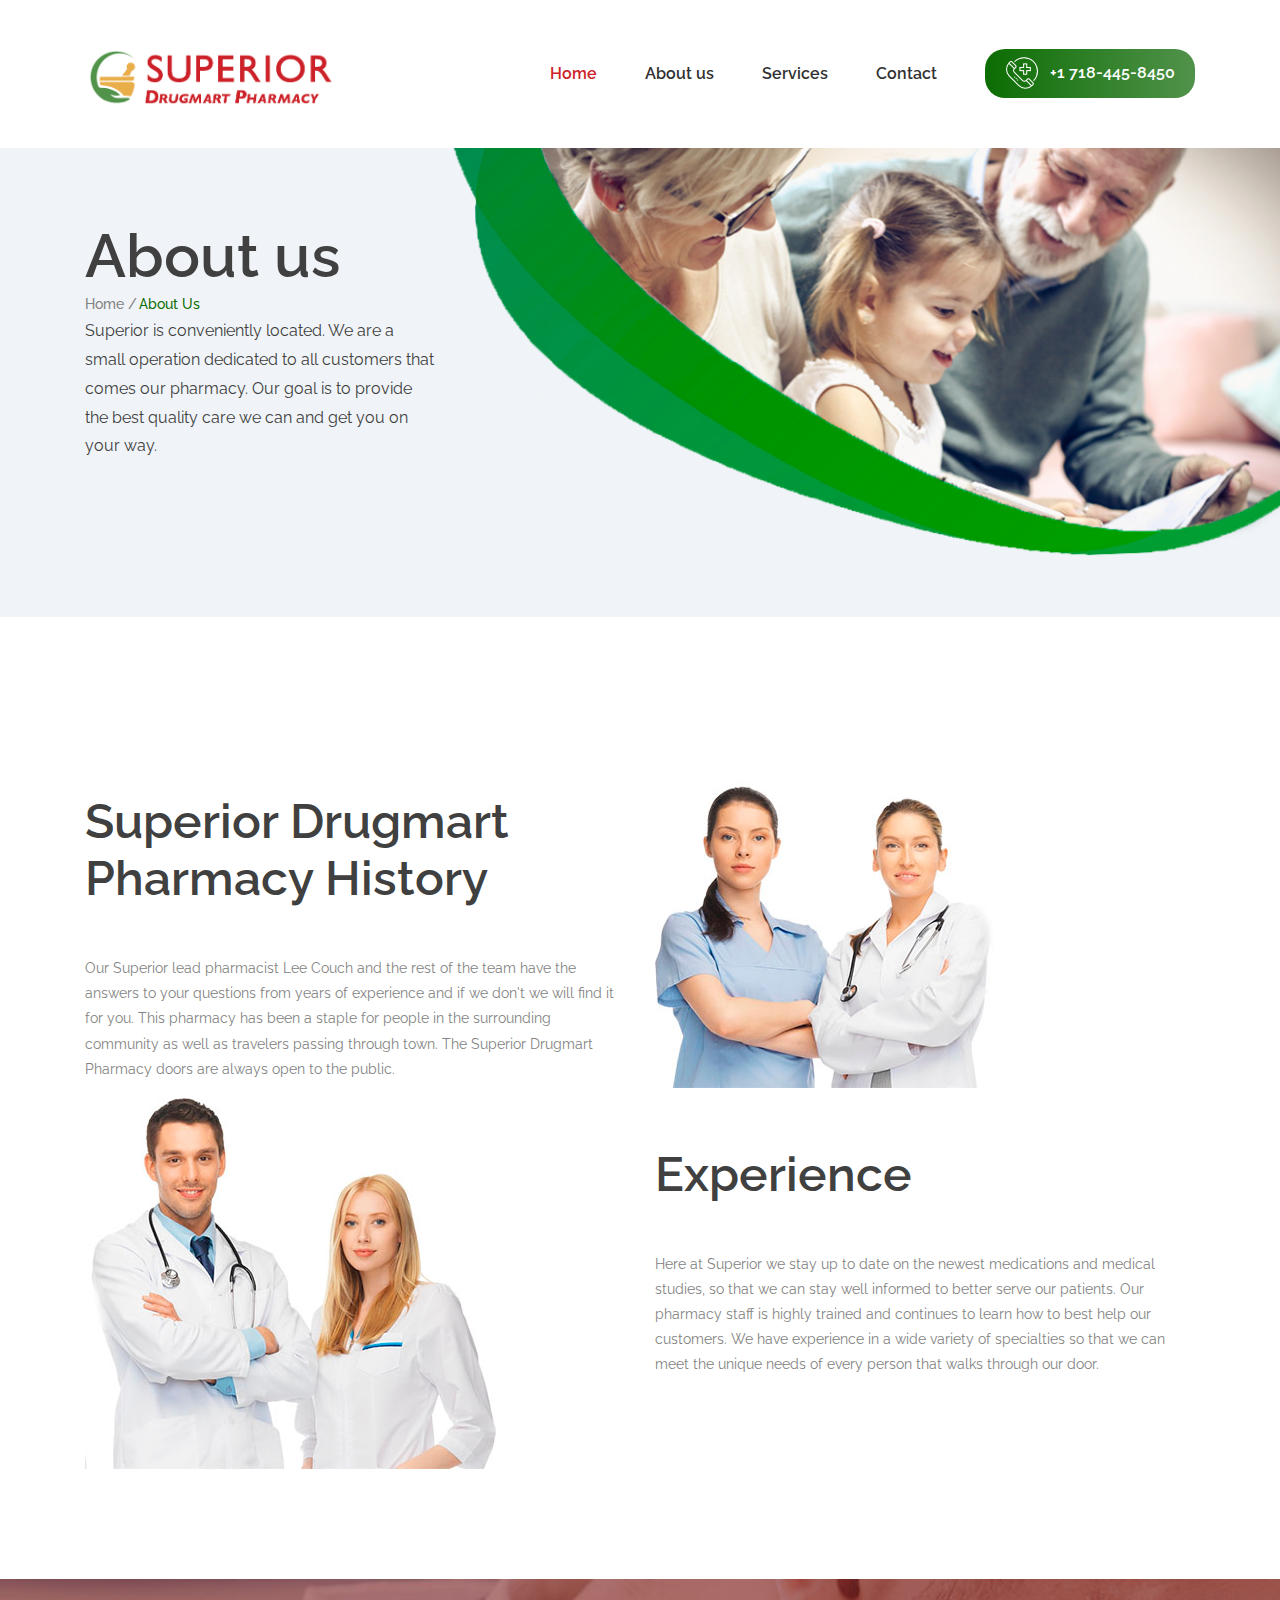
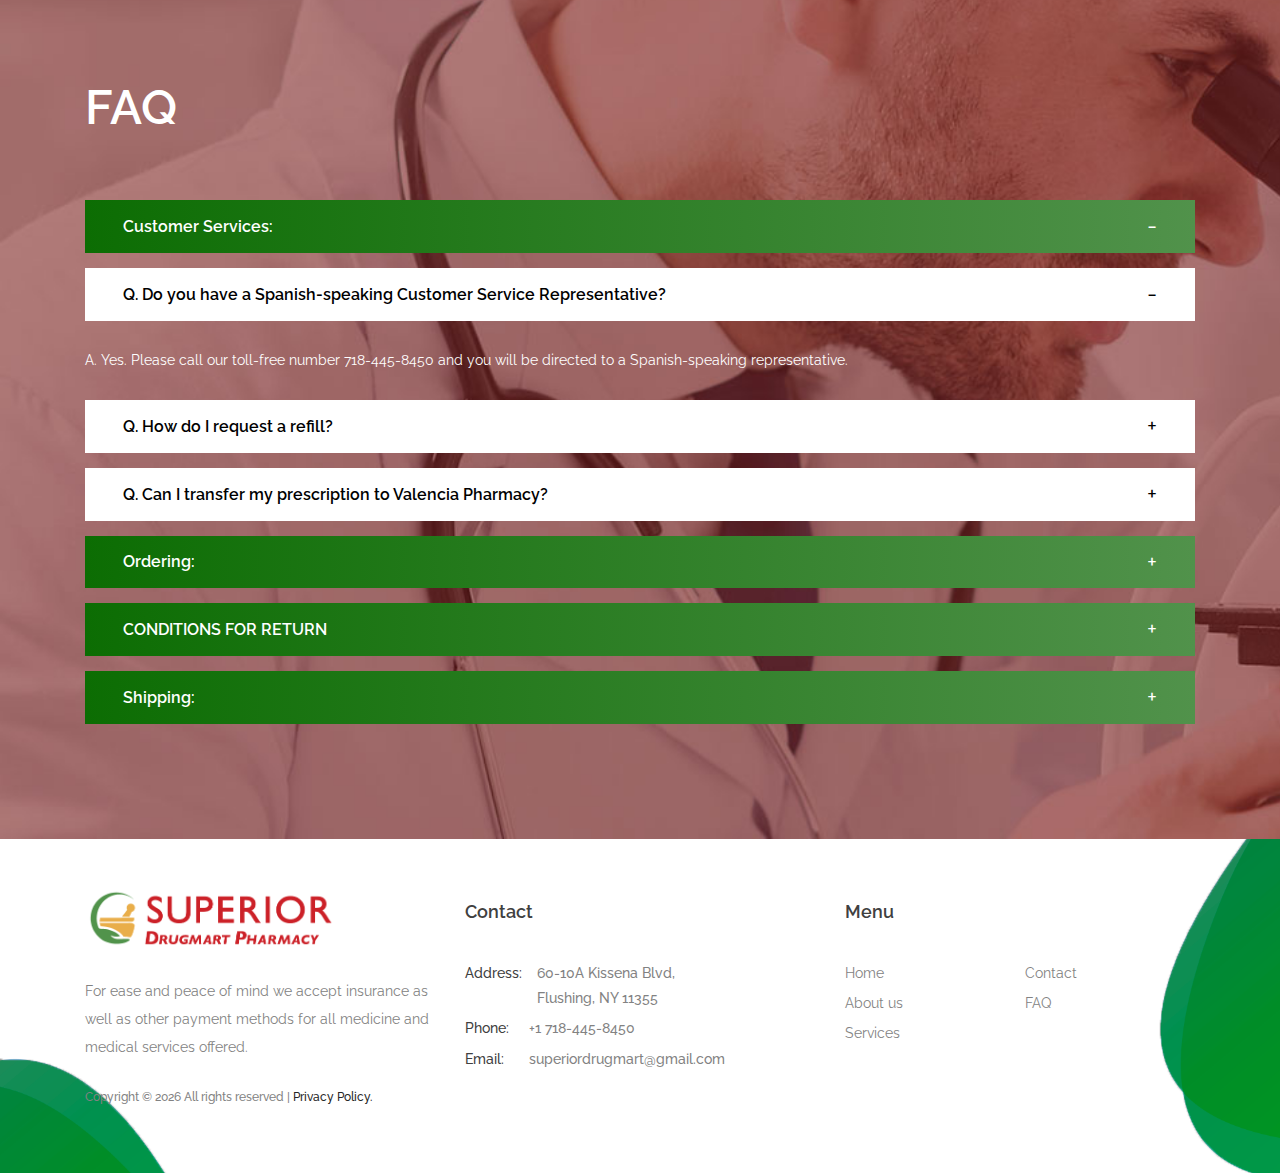
<file: about.html>
<!DOCTYPE html>
<html lang="en">

<head>
    <title>Superior Drugmart Pharmacy</title>

    <!-- Required meta tags -->
    <meta charset="utf-8">
    <meta name="viewport" content="width=device-width, initial-scale=1, shrink-to-fit=no">
    <link rel="shortcut icon" href="favicon.ico" type="image/x-icon">

    <!-- Bootstrap CSS -->
    <link rel="stylesheet" href="css/bootstrap.min.css">

    <link rel="stylesheet" type="text/css" href="https://cdnjs.cloudflare.com/ajax/libs/font-awesome/4.7.0/css/font-awesome.min.css">

    <!-- Swiper CSS -->
    <link rel="stylesheet" href="css/swiper.min.css">

    <!-- Styles -->
    <link rel="stylesheet" href="style.css">
</head>

<body class="single-page">
    <header class="header">
        <div class="header__nav">
            <div class="container">
                <div class="row">
                    <div class="col-12 d-flex flex-wrap justify-content-between align-items-center">
                        <div class="site-branding d-flex align-items-center">
                            <a class="d-block" href="index.html" rel="home">
                                <img class="d-block logo" src="images/logo.png" alt="logo">
                            </a>
                        </div>
                        <nav class="header__navigation d-flex justify-content-end align-items-center">
                            <ul class="d-flex flex-column flex-lg-row justify-content-lg-end align-items-center">
                                <li class="current-menu-item">
                                    <a href="index.html">Home</a>
                                </li>
                                <li>
                                    <a href="about.html">About us</a>
                                </li>
                                <li>
                                    <a href="services.html">Services</a>
                                </li>
                                <li>
                                    <a href="contact.html">Contact</a>
                                </li>

                                <li class="call-btn button gradient__bg mt-3 mt-md-0">
                                    <a class="d-flex justify-content-center align-items-center" href="#">
                                        <img src="images/emergency-call.png"> +1 718-445-8450</a>
                                </li>
                            </ul>
                        </nav>

                        <div class="hamburger-menu d-lg-none">
                            <span></span>
                            <span></span>
                            <span></span>
                            <span></span>
                        </div>
                    </div>
                </div>
                
            </div>
        </div>

        <div class="container">
            <div class="row">
                <div class="col-12 col-lg-4 ">
                    <h1>About us</h1>

                    <div class="breadcrumbs">
                        <ul class="d-flex flex-wrap align-items-center p-0 m-0">
                            <li>
                                <a href="index.html">Home</a>
                            </li>
                            <li>About Us</li>
                        </ul>
                    </div>
                    <p>Superior is conveniently located. We are a small operation dedicated to all customers that comes
                        our pharmacy. Our goal is to provide the best quality care we can and get you on your way. </p>
                </div>
            </div>
        </div>

        <img class="header-img" src="images/news-bg2.png" alt="">
    </header>
    <!-- .header -->

    <div class="med-history">
        <div class="container">
            <div class="row align-items-end">
                <div class="col-12 col-lg-6">
                    <h2>Superior Drugmart Pharmacy History</h2>

                    <p>Our Superior lead pharmacist Lee Couch and the rest of the team have the answers to your questions
                        from years of experience and if we don't we will find it for you. This pharmacy has been a staple
                        for people in the surrounding community as well as travelers passing through town. The Superior Drugmart
                        Pharmacy doors are always open to the public.

                    </p>

                </div>

                <div class="col-12 col-lg-6 mt-3 mt-lg-0">
                    <img class="responsive" src="images/about-1.png" alt="">
                </div>
            </div>
            <div class="row">
                <div class="col-12 col-lg-6 mt-3 mt-lg-0 ">
                    <img class="responsive no-respon" src="images/about-2.png" alt="">
                </div>
                <div class="col-12 col-lg-6 mt-5">
                    <h2>Experience</h2>

                    <p>Here at Superior we stay up to date on the newest medications and medical studies, so that we can stay
                        well informed to better serve our patients. Our pharmacy staff is highly trained and continues to
                        learn how to best help our customers. We have experience in a wide variety of specialties so that
                        we can meet the unique needs of every person that walks through our door.
                    </p>

                </div>
            </div>
        </div>
    </div>

    <div class="faq-stuff">
        <div class="container">
            <div class="row">
                <div class="col-12">
                    <h2>FAQ </h2>
                </div>

                <div class="col-12 col-lg-12 mb-5 mb-lg-0">
                    <div class="accordion-wrap type-accordion">
                        <h3 class="entry-title d-flex justify-content-between align-items-center active">Customer Services:
                            <span class="arrow-r"></span>
                        </h3>

                        <div class="drg__content">
                            <div class="accordion-wrap type-accordion">
                                <h3 class="entry-title d-flex justify-content-between align-items-center ">Q. Do you have a Spanish-speaking Customer Service Representative?
                                    <span class="arrow-r"></span>
                                </h3>

                                <div class="drg__content">
                                    <p>A. Yes. Please call our toll-free number 718-445-8450 and you will be directed to a Spanish-speaking representative. </p>
                                </div>

                                <h3 class="entry-title d-flex justify-content-between align-items-center">Q. How do I request a refill?
                                    <span class="arrow-r"></span>
                                </h3>

                                <div class="drg__content">
                                    <p>A. Refill requests can be made by contacting our Customer Service Team at 1 718-445-8450.
                                    </p>
                                </div>
                                <h3 class="entry-title d-flex justify-content-between align-items-center">Q. Can I transfer my prescription to Valencia Pharmacy?
                                    <span class="arrow-r"></span>
                                </h3>

                                <div class="drg__content">
                                    <p>A. Yes. Our pharmacy staff will contact your current pharmacy to request the transfer. Please contact a member of our team at 718-445-8450.
                                    </p>
                                </div>


                            </div>
                        </div>

                        <h3 class="entry-title d-flex justify-content-between align-items-center">Ordering:
                            <span class="arrow-r"></span>
                        </h3>

                        <div class="drg__content">
                            <div class="accordion-wrap type-accordion">
                                <h3 class="entry-title d-flex justify-content-between align-items-center ">Q. What is the ordering process?
                                    <span class="arrow-r"></span>
                                </h3>

                                <div class="drg__content">
                                    <p>A. Our pharmacy will verify your diagnosis and your insurance coverage; we will need your doctor’s information and your health insurance information. It is best to have your insurance available when you contact our pharmacy. Once we have received this information, we will contact your doctor to verify your prescription along with contacting your health insurance provider to verify your policy information. Once all our information has been verified your order will be shipped to you promptly. Please feel free to contact our team with any questions you may have.
                                    </p>
                                </div>

                                <h3 class="entry-title d-flex justify-content-between align-items-center">Q. How long will it take to get my order?
                                    <span class="arrow-r"></span>
                                </h3>

                                <div class="drg__content">
                                    <p>A. Once we have received your prescription (s) and verified your insurance information you will receive your order within 3-5 business days.</p>
                                </div>
                                <h3 class="entry-title d-flex justify-content-between align-items-center">Q. What is the Pharmacy’s return policy?
                                    <span class="arrow-r"></span>
                                </h3>

                                <div class="drg__content">
                                    <p>A. If an item arrives damaged or with a manufacturer defect, we will replace it at no cost to you
                                    </p>
                                </div>

                            </div>
                        </div>
                        <h3 class="entry-title d-flex justify-content-between align-items-center">CONDITIONS FOR RETURN
                            <span class="arrow-r"></span>
                        </h3>
                        <div class="drg__content">
                            <p>(For merchandise that is not broken or defective) For health reasons, the item must be in its original packaging and
                                unopened (with the safety seal intact). You must include a Return Authorization Number (call customer service at
                                1 718-445-8450 to receive this number). Returns must be made within 30 days of receipt.
                        
                            </p>
                        
                            <div class="accordion-wrap type-accordion">
                                <h3 class="entry-title d-flex justify-content-between align-items-center ">Q. How do I track my order?
                                    <span class="arrow-r"></span>
                                </h3>
                        
                                <div class="drg__content">
                                    <p>Please call our team at 1 718-445-8450 and we will gladly provide you with tracking information.
                                    </p>
                                </div>
                        
                                <h3 class="entry-title d-flex justify-content-between align-items-center">How long do medication deliveries take to arrive?
                                    <span class="arrow-r"></span>
                                </h3>
                        
                                <div class="drg__content">
                                    <p>You will receive your medication within 3-5 business days, provided all insurance and doctor’s information goes
                                        through. </p>
                                </div>
                        
                            </div>
                        
                        </div>
                        <h3 class="entry-title d-flex justify-content-between align-items-center">Shipping:

                                <span class="arrow-r"></span>
                            </h3>
    
                            <div class="drg__content">
                                <div class="accordion-wrap type-accordion">
                                    <h3 class="entry-title d-flex justify-content-between align-items-center ">Q. How will my order be delivered?
                                        <span class="arrow-r"></span>
                                    </h3>
    
                                    <div class="drg__content">
                                        <p>A. Our pharmacy uses UPS and USPS to ensure you have proper delivery of your order.
                                            </p>
                                    </div>
    
                                    <h3 class="entry-title d-flex justify-content-between align-items-center">Q. Can I have my order shipped to a location other than my home address?
                                        <span class="arrow-r"></span>
                                    </h3>
    
                                    <div class="drg__content">
                                        <p>
                                                A. Yes, Please contact our team to provide them with an alternate address for your delivery. *Please note that PO Boxes may not be eligible.
                                        </p>
                                    </div>
                                </div>
                            </div>
                    </div>
                </div>
            </div>
        </div>
    </div>


    <footer class="footer">
        <div class="footer__widgets">
            <div class="container">
                <div class="row">
                    <div class="col-12 col-md-6 col-lg-4">
                        <div class="foot__about">
                            <h2>
                                <a href="#">
                                    <img class="logo" src="images/logo.png" alt="">
                                </a>
                            </h2>

                            <p>
                                For ease and peace of mind we accept insurance as well as other payment methods for all medicine and medical services offered.
                            </p>
                            <p class="copyright">
                                Copyright &copy;
                                <script>document.write(new Date().getFullYear());</script> All rights reserved |
                                <a href="terms.html"> Privacy Policy.</a>
                            </p>
                        </div>
                    </div>

                    <div class="col-12 col-md-6 col-lg-4 mt-5 mt-md-0">
                        <div class="footer__contact">
                            <h2>Contact</h2>

                            <ul class="p-0 m-0">
                                <li style="display: inline-flex;">
                                    <span>Address:</span>
                                    <div class="col-md-12"> 60-10A Kissena Blvd,
                                        <br> Flushing, NY 11355 </div>
                                </li>
                                <li>
                                    <span>Phone:</span>+1 718-445-8450</li>
                                <li>
                                    <span>Email:</span>superiordrugmart@gmail.com</li>
                            </ul>
                        </div>
                    </div>

                    <div class="col-12 col-md-6 col-lg-4 mt-5 mt-md-0">
                        <div class="footer__links">
                            <h2>Menu</h2>

                            <ul class="p-0 m-0">
                                <li>
                                    <a href="index.html">Home</a>
                                </li>
                                <li>
                                    <a href="about.html">About us</a>
                                </li>
                                <li>
                                    <a href="services.html">Services</a>
                                </li>
                                <li>
                                    <a href="contact.html">Contact</a>
                                </li>
                                <li>
                                    <a href="about.html">FAQ</a>
                                </li>

                            </ul>
                        </div>
                    </div>
                </div>
            </div>
        </div>
    </footer>
    <script type='text/javascript' src='js/jquery.js'></script>
    <script type='text/javascript' src='js/jquery.collapsible.min.js'></script>
    <script type='text/javascript' src='js/function.js'></script>
    <script type='text/javascript' src='js/jquery.countdown.min.js'></script>
    <script type='text/javascript' src='js/circle-progress.min.js'></script>
    <script type='text/javascript' src='js/jquery.countTo.min.js'></script>
    <script type='text/javascript' src='js/jquery.barfiller.js'></script>
    <script type='text/javascript' src='js/main.js'></script>
</body>

</html>
</file>
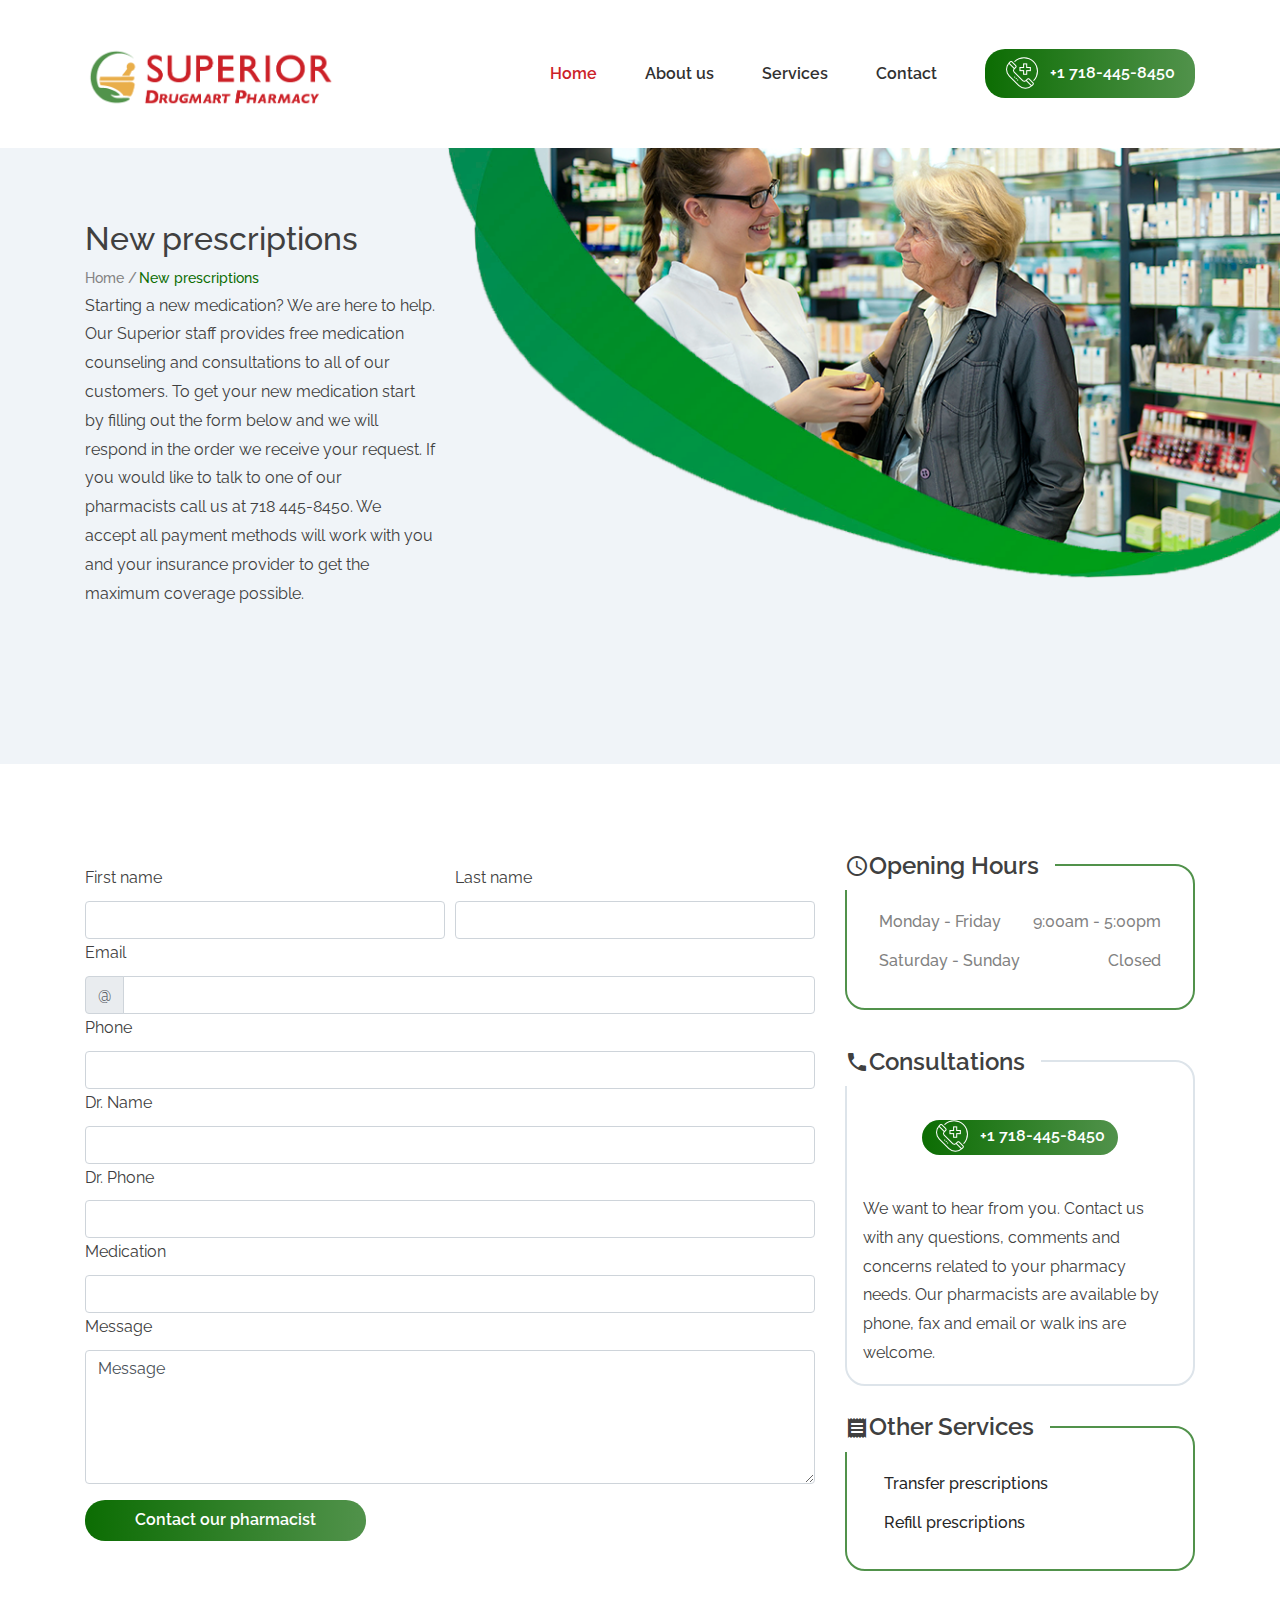
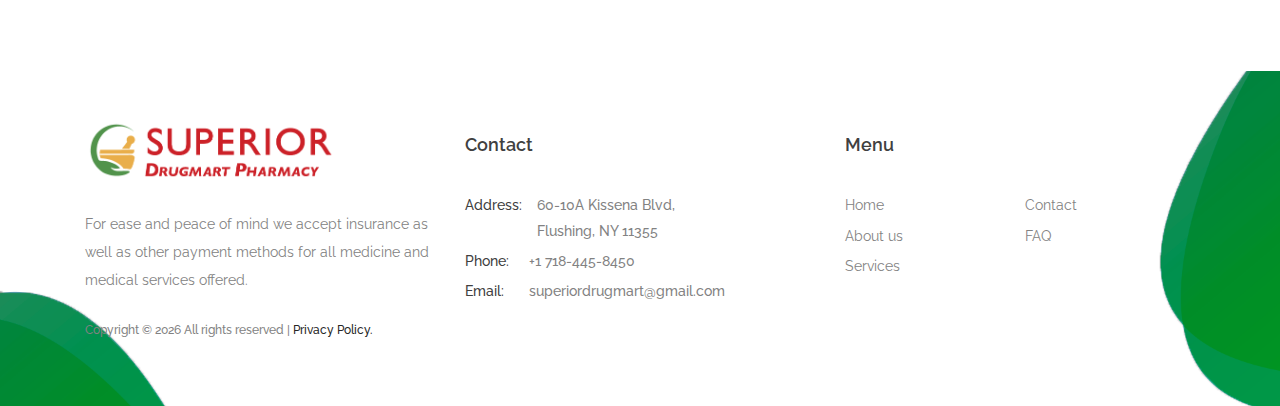
<file: news.html>
<!DOCTYPE html>
<html lang="en">

<head>
    <title>Superior Drugmart Pharmacy</title>
    <link href="http://fonts.googleapis.com/icon?family=Material+Icons" rel="stylesheet">
    <!-- Required meta tags -->
    <meta charset="utf-8">
    <meta name="viewport" content="width=device-width, initial-scale=1, shrink-to-fit=no">
    <link rel="shortcut icon" href="favicon.ico" type="image/x-icon">
    <!-- Bootstrap CSS -->
    <link rel="stylesheet" href="css/bootstrap.min.css">
    <!-- Swiper CSS -->
    <link rel="stylesheet" href="css/swiper.min.css">
    <link rel="stylesheet" type="text/css" href="https://cdnjs.cloudflare.com/ajax/libs/font-awesome/4.7.0/css/font-awesome.min.css">
    <!-- Styles -->
    <link rel="stylesheet" href="style.css">
       <!-- Api Recaptcha -->
       <script src='https://www.google.com/recaptcha/api.js'></script>
</head>

<body class="single-page blog-page">
    <header class="header">
        <div class="header__nav">
            <div class="container">
                <div class="row">
                    <div class="col-12 d-flex flex-wrap justify-content-between align-items-center">
                        <div class="site-branding d-flex align-items-center">
                            <a class="d-block" href="index.html" rel="home">
                                <img class="d-block logo" src="images/logo.png" alt="logo">
                            </a>
                        </div>
                        <nav class="header__navigation d-flex justify-content-end align-items-center">
                            <ul class="d-flex flex-column flex-lg-row justify-content-lg-end align-items-center">
                                <li class="current-menu-item">
                                    <a href="index.html">Home</a>
                                </li>
                                <li>
                                    <a href="about.html">About us</a>
                                </li>
                                <li>
                                    <a href="services.html">Services</a>
                                </li>
                                <li>
                                    <a href="contact.html">Contact</a>
                                </li>

                                <li class="call-btn button gradient__bg mt-3 mt-md-0">
                                    <a class="d-flex justify-content-center align-items-center" href="#">
                                        <img src="images/emergency-call.png"> +1 718-445-8450</a>
                                </li>
                            </ul>
                        </nav>
                        <div class="hamburger-menu d-lg-none">
                            <span></span>
                            <span></span>
                            <span></span>
                            <span></span>
                        </div>
                    </div>
                </div>
            </div>
        </div>
        <div class="container">
            <div class="row">
                <div class="col-12 col-lg-4 ">
                    <h2>New prescriptions</h2>

                    <div class="breadcrumbs">
                        <ul class="d-flex flex-wrap align-items-center p-0 m-0">
                            <li>
                                <a href="index.html">Home</a>
                            </li>
                            <li>New prescriptions</li>
                        </ul>
                    </div>
                    <p>Starting a new medication? We are here to help. Our Superior staff provides free medication
                        counseling and consultations to all of our customers. To get your new medication start by filling
                        out the form below and we will respond in the order we receive your request. If you would like to
                        talk to one of our pharmacists call us at 718 445-8450. We accept all payment methods will work with
                        you and your insurance provider to get the maximum coverage possible.</p>
                </div>
            </div>
        </div>

        <img class="header-img" src="images/news-bg.png" alt="">
    </header>

    <div class="container">
        <div class="row">
            <div class="col-12 col-lg-8">
                <div class="the__news">
                    <div class="row">
                        <div class="col-12 col-md-12">
                            <form action="php/new.php" method="POST">
                                <div class="form-row">
                                    <div class="col-md-6 mb-6">
                                        <label for="firs-name">First name</label>
                                        <input type="text" class="form-control" name="firs-name" id="firs-name"  required>
                                    </div>
                                    <div class="col-md-6 mb-6">
                                        <label for="last-name">Last name</label>
                                        <input type="text" class="form-control" name="last-name" id="last-name"   required>
                                    </div>
                                    <div class="col-md-12 mb-12">
                                        <label for="email">Email</label>
                                        <div class="input-group">
                                            <div class="input-group-prepend">
                                                <span class="input-group-text" id="email">@</span>
                                            </div>
                                            <input type="text" class="form-control" name="email" id="validationDefaultUsername" aria-describedby="inputGroupPrepend2"
                                                required>
                                        </div>
                                    </div>
                                </div>
                                <div class="form-row">
                                    <div class="col-md-12 mb-12">
                                        <label for="phone">Phone</label>
                                        <input type="text" class="form-control" name="phone" id="phone"  required>
                                    </div>
                                    <div class="col-md-12 mb-12">
                                        <label for="dr-name">Dr. Name</label>
                                        <input type="text" class="form-control" name="dr-name" id="dr-name"  required>
                                    </div>
                                    <div class="col-md-12 mb-12">
                                        <label for="dr-phone">Dr. Phone</label>
                                        <input type="text" class="form-control" name="dr-phone" id="dr-phone" required>
                                    </div>
                                </div>
                                <div class="form-row">
                                    <div class="col-md-12 mb-12">
                                        <label for="medication">Medication</label>
                                        <input type="text" class="form-control" name="medication" id="medication"  required>
                                    </div>
                                    <div class="col-md-12 mb-12">
                                        <label for="message">Message</label>
                                        <textarea class="form-control" name="message" id="message" cols="30" rows="5">Message</textarea>
                                    </div>
                                </div>
                                <div class="form-group mt-3">
                                    <div class="g-recaptcha" data-sitekey="6Lcld3IUAAAAAIXG7XVUa93HVXub5YUMQVxLxYFV"></div>
                                </div>
                                <button class="button gradient__bg" type="submit">Contact our pharmacist</button>
                            </form>
                        </div>
                    </div>
                </div>
            </div>
            <div class="col-12 col-lg-4" id="prescription">
                <div class="sidebar">
                    <div class="opening__hours">
                        <h2 class="d-flex align-items-center"><i class="material-icons">query_builder</i>Opening Hours</h2>

                        <ul class="p-0 m-0">
                            <li>Monday - Friday
                                <span>9:00am - 5:00pm</span>
                            </li>
                            <li>Saturday - Sunday
                                <span>Closed</span>
                            </li>
                        </ul>
                    </div>
                    <div class="emergency__box">
                        <h2 class="d-flex align-items-center"><i class="material-icons">phone</i>Consultations</h2>

                        <div class="call-btn text-center">
                            <a class="d-flex justify-content-center align-items-center button gradient__bg" href="contact.html">
                                <img src="images/emergency-call.png"> +1 718-445-8450</a>
                        </div>

                        <p>We want to hear from you. Contact us with any questions, comments and concerns related to your pharmacy
                                needs. Our pharmacists are available by phone, fax and email or walk ins are welcome.</p>
                        
                    </div>
                    <div class="opening__hours" style="margin-top: 40px !important">
                        <h2 class="d-flex align-items-center"><i class="material-icons"> receipt</i> Other Services</h2>

                        <ul class="p-0 m-0">
                            <li>
                                <a href="transfer.html">
                                    <span>Transfer prescriptions</span>
                                </a>
                            </li>
                            <li>
                                <a href="refill.html">
                                    <span>Refill prescriptions</span>
                                </a>
                            </li>

                        </ul>
                    </div>
                </div>
            </div>
        </div>
    </div>

    <footer class="footer">
        <div class="footer__widgets">
            <div class="container">
                <div class="row">
                    <div class="col-12 col-md-6 col-lg-4">
                        <div class="foot__about">
                            <h2>
                                <a href="#">
                                    <img class="logo" src="images/logo.png" alt="">
                                </a>
                            </h2>
                            <p>
                                For ease and peace of mind we accept insurance as well as other payment methods for all medicine and medical services offered.
                            </p>
                            <p class="copyright">Copyright &copy;
                                <script>document.write(new Date().getFullYear());</script> All rights reserved |
                                <a href="terms.html"> Privacy Policy.</a>
                            </p>
                        </div>
                    </div>
                    <div class="col-12 col-md-6 col-lg-4 mt-5 mt-md-0">
                        <div class="footer__contact">
                            <h2>Contact</h2>
                            <ul class="p-0 m-0">
                                <li style="display: inline-flex;">
                                    <span>Address:</span>
                                    <div class="col-md-12"> 60-10A Kissena Blvd,
                                        <br> Flushing, NY 11355 </div>
                                </li>
                                <li>
                                    <span>Phone:</span>+1 718-445-8450</li>
                                <li>
                                    <span>Email:</span>superiordrugmart@gmail.com</li>
                            </ul>
                        </div>
                    </div>
                    <div class="col-12 col-md-6 col-lg-4 mt-5 mt-md-0">
                        <div class="footer__links">
                            <h2>Menu</h2>

                            <ul class="p-0 m-0">
                                <li>
                                    <a href="index.html">Home</a>
                                </li>
                                <li>
                                    <a href="about.html">About us</a>
                                </li>
                                <li>
                                    <a href="services.html">Services</a>
                                </li>
                                <li>
                                    <a href="contact.html">Contact</a>
                                </li>
                                <li>
                                    <a href="about.html">FAQ</a>
                                </li>
                            </ul>
                        </div>
                    </div>
                </div>
            </div>
        </div>
    </footer>

    <script type='text/javascript' src='js/jquery.js'></script>
    <script type='text/javascript' src='js/jquery.collapsible.min.js'></script>
    <script type='text/javascript' src='js/function.js'></script>
    <script type='text/javascript' src='js/jquery.countdown.min.js'></script>
    <script type='text/javascript' src='js/circle-progress.min.js'></script>
    <script type='text/javascript' src='js/jquery.countTo.min.js'></script>
    <script type='text/javascript' src='js/jquery.barfiller.js'></script>
    <script type='text/javascript' src='js/main.js'></script>
</body>

</html>
</file>
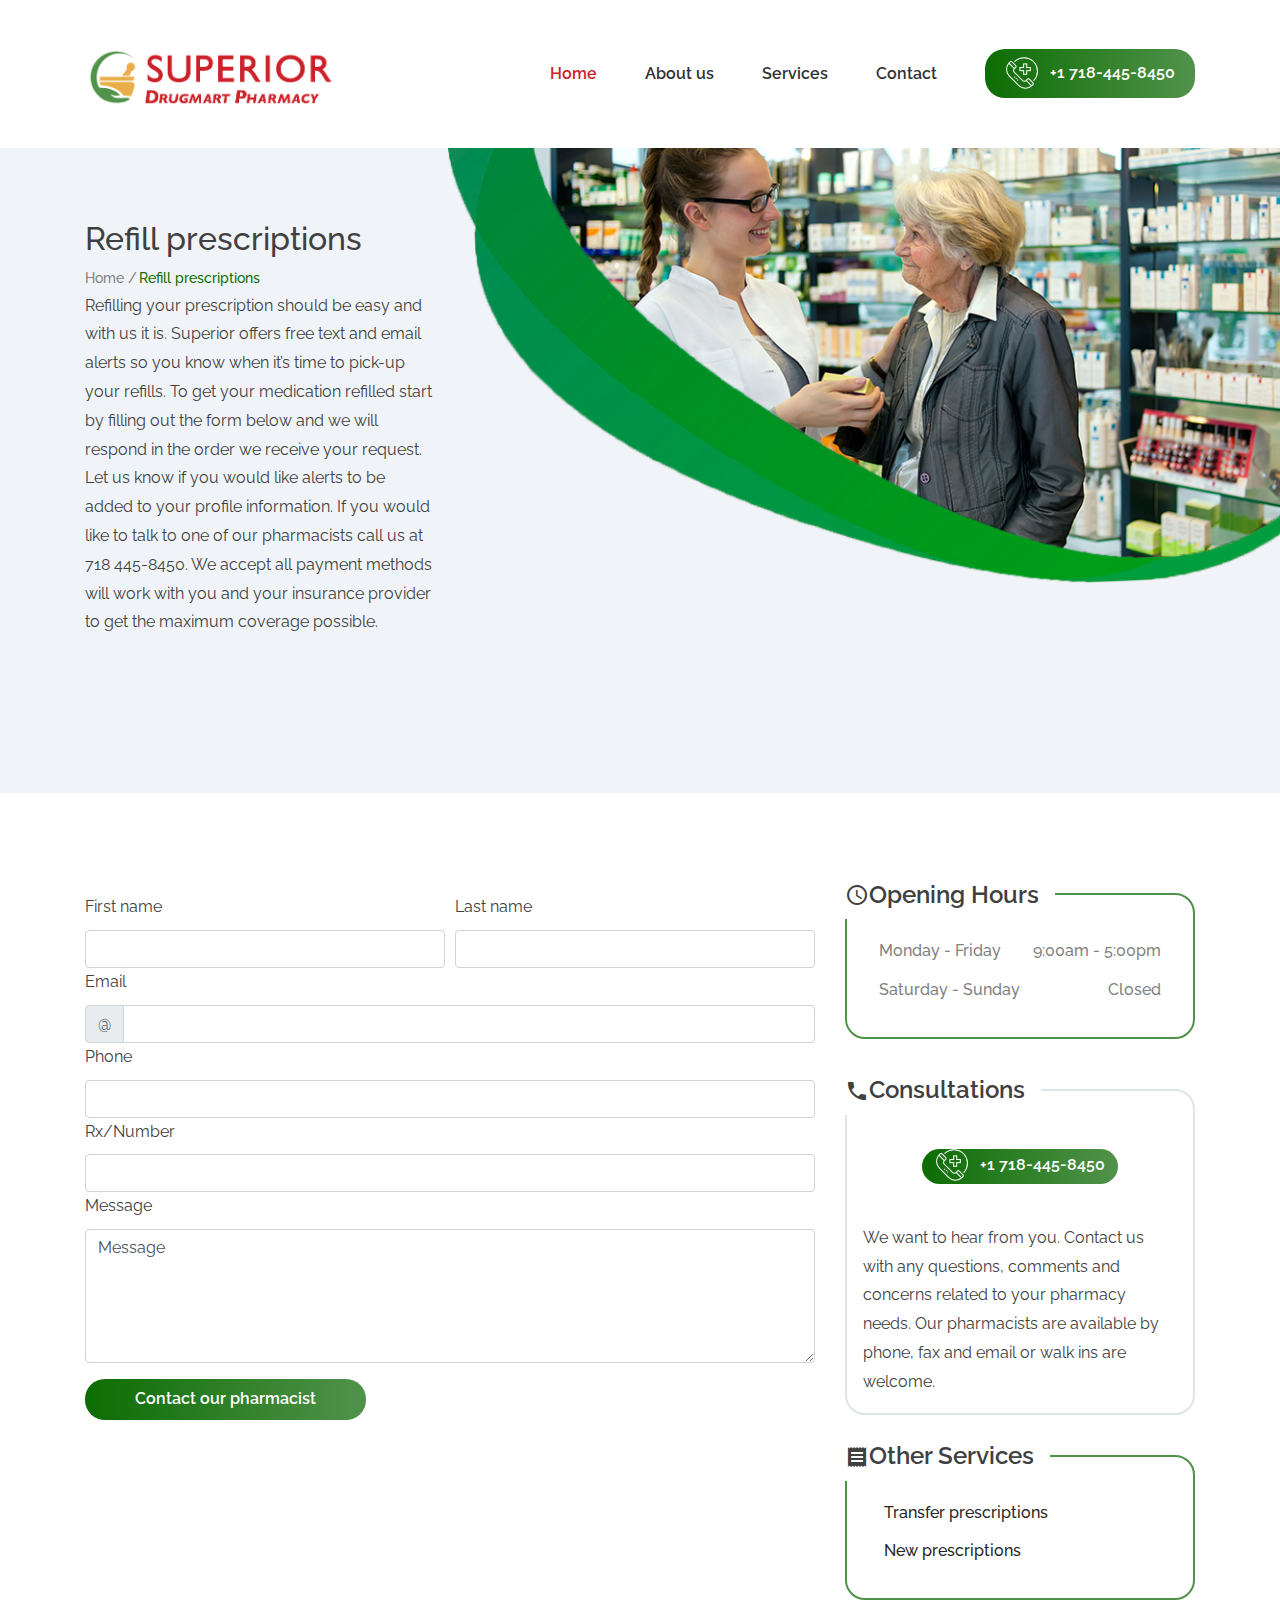
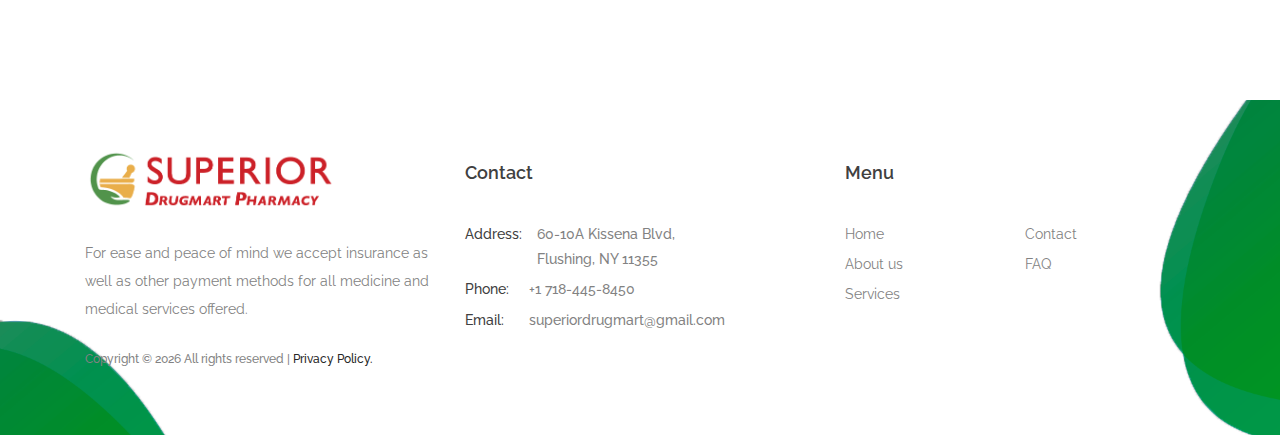
<file: refill.html>
<!DOCTYPE html>
<html lang="en">

<head>
    <title>Superior Drugmart Pharmacy</title>
    <link href="http://fonts.googleapis.com/icon?family=Material+Icons" rel="stylesheet">
    <!-- Required meta tags -->
    <meta charset="utf-8">
    <meta name="viewport" content="width=device-width, initial-scale=1, shrink-to-fit=no">
    <link rel="shortcut icon" href="favicon.ico" type="image/x-icon">
    <!-- Bootstrap CSS -->
    <link rel="stylesheet" href="css/bootstrap.min.css">
    <!-- Swiper CSS -->
    <link rel="stylesheet" href="css/swiper.min.css">
    <link rel="stylesheet" type="text/css" href="https://cdnjs.cloudflare.com/ajax/libs/font-awesome/4.7.0/css/font-awesome.min.css">
    <!-- Styles -->
    <link rel="stylesheet" href="style.css">
       <!-- Api Recaptcha -->
       <script src='https://www.google.com/recaptcha/api.js'></script>
</head>

<body class="single-page blog-page">
    <header class="header">
        <div class="header__nav">
            <div class="container">
                <div class="row">
                    <div class="col-12 d-flex flex-wrap justify-content-between align-items-center">
                        <div class="site-branding d-flex align-items-center">
                            <a class="d-block" href="index.html" rel="home">
                                <img class="d-block logo" src="images/logo.png" alt="logo">
                            </a>
                        </div>
                        <nav class="header__navigation d-flex justify-content-end align-items-center">
                            <ul class="d-flex flex-column flex-lg-row justify-content-lg-end align-items-center">
                                <li class="current-menu-item">
                                    <a href="index.html">Home</a>
                                </li>
                                <li>
                                    <a href="about.html">About us</a>
                                </li>
                                <li>
                                    <a href="services.html">Services</a>
                                </li>
                                <li>
                                    <a href="contact.html">Contact</a>
                                </li>

                                <li class="call-btn button gradient__bg mt-3 mt-md-0">
                                    <a class="d-flex justify-content-center align-items-center" href="#">
                                        <img src="images/emergency-call.png"> +1 718-445-8450</a>
                                </li>
                            </ul>
                        </nav>
                        <div class="hamburger-menu d-lg-none">
                            <span></span>
                            <span></span>
                            <span></span>
                            <span></span>
                        </div>
                    </div>
                </div>
            </div>
        </div>
        <div class="container">
            <div class="row">
                <div class="col-12 col-lg-4 ">
                    <h2>Refill prescriptions</h2>

                    <div class="breadcrumbs">
                        <ul class="d-flex flex-wrap align-items-center p-0 m-0">
                            <li>
                                <a href="index.html">Home</a>
                            </li>
                            <li>Refill prescriptions</li>
                        </ul>
                    </div>
                    <p>Refilling your prescription should be easy and with us it is. Superior  offers free text and
                        email alerts so you know when it’s time to pick-up your refills. To get your medication refilled
                        start by filling out the form below and we will respond in the order we receive your request. Let
                        us know if you would like alerts to be added to your profile information. If you would like to talk
                        to one of our pharmacists call us at 718 445-8450. We accept all payment methods will work with you
                        and your insurance provider to get the maximum coverage possible.</p>

                </div>
            </div>
        </div>

        <img class="header-img" src="images/news-bg.png" alt="">
    </header>

    <div class="container">
        <div class="row">
            <div class="col-12 col-lg-8">
                <div class="the__news">
                    <div class="row">
                        <div class="col-12 col-md-12">
                            <form action="refill.html" method="POST">
                                <div class="form-row">
                                    <div class="col-md-6 mb-6">
                                        <label for="firs-name">First name</label>
                                        <input type="text" class="form-control" name="firs-name" id="firs-name"  required>
                                    </div>
                                    <div class="col-md-6 mb-6">
                                        <label for="last-name">Last name</label>
                                        <input type="text" class="form-control" name="last-name" id="last-name"  required>
                                    </div>
                                    <div class="col-md-12 mb-12">
                                        <label for="email">Email</label>
                                        <div class="input-group">
                                            <div class="input-group-prepend">
                                                <span class="input-group-text" ng-mouseleave="email" id="email">@</span>
                                            </div>
                                            <input type="text" class="form-control" id="validationDefaultUsername" aria-describedby="inputGroupPrepend2"
                                                required>
                                        </div>
                                    </div>
                                </div>


                                <div class="form-row">
                                    <div class="col-md-12 mb-12">
                                        <label for="phone">Phone</label>
                                        <input type="text" class="form-control" name="phone" id="phone" required>
                                    </div>
                                    <div class="col-md-12 mb-12">
                                        <label for="rx-num">Rx/Number</label>
                                        <input type="text" class="form-control" name="rx-num" id="rx-num"  required>
                                    </div>
                                    <div class="col-md-12 mb-12">
                                        <label for="message">Message</label>
                                        <textarea class="form-control" name="message" id="message" cols="30" rows="5">Message</textarea>
                                    </div>
                                </div>
                                
                                <div class="form-group mt-3">
                                    <div class="g-recaptcha" data-sitekey="6Lcld3IUAAAAAIXG7XVUa93HVXub5YUMQVxLxYFV"></div>
                                </div>
                                <button class="button gradient__bg" type="submit">Contact our pharmacist</button>
                            </form>
                        </div>
                    </div>
                </div>
            </div>
            <div class="col-12 col-lg-4" id="prescription">
                <div class="sidebar">
                    <div class="opening__hours">
                        <h2 class="d-flex align-items-center"><i class="material-icons">query_builder</i>Opening Hours</h2>

                        <ul class="p-0 m-0">
                            <li>Monday - Friday
                                <span>9:00am - 5:00pm</span>
                            </li>
                            <li>Saturday - Sunday
                                <span>Closed</span>
                            </li>

                        </ul>
                    </div>
                    <div class="emergency__box">
                        <h2 class="d-flex align-items-center"><i class="material-icons">phone</i>Consultations</h2>

                        <div class="call-btn text-center">
                            <a class="d-flex justify-content-center align-items-center button gradient__bg" href="contact.html">
                                <img src="images/emergency-call.png"> +1 718-445-8450</a>
                        </div>

                        <p>We want to hear from you. Contact us with any questions, comments and concerns related to your pharmacy
                                needs. Our pharmacists are available by phone, fax and email or walk ins are welcome.</p>
                        
                    </div>
                    <div class="opening__hours" style="margin-top: 40px !important">
                        <h2 class="d-flex align-items-center"><i class="material-icons"> receipt</i> Other Services</h2>

                        <ul class="p-0 m-0">
                            <li>
                                <a href="transfer.html">
                                    <span>Transfer prescriptions</span>
                                </a>
                            </li>
                            <li>
                                <a href="news.html">
                                    <span>New prescriptions</span>
                                </a>
                            </li>

                        </ul>
                    </div>
                </div>
            </div>
        </div>
    </div>

    <footer class="footer">
        <div class="footer__widgets">
            <div class="container">
                <div class="row">
                    <div class="col-12 col-md-6 col-lg-4">
                        <div class="foot__about">
                            <h2>
                                <a href="#">
                                    <img class="logo" src="images/logo.png" alt="">
                                </a>
                            </h2>
                            <p>
                                For ease and peace of mind we accept insurance as well as other payment methods for all medicine and medical services offered.
                            </p>
                            <p class="copyright">Copyright &copy;
                                <script>document.write(new Date().getFullYear());</script> All rights reserved |
                                <a href="terms.html"> Privacy Policy.</a>
                            </p>
                        </div>
                    </div>
                    <div class="col-12 col-md-6 col-lg-4 mt-5 mt-md-0">
                        <div class="footer__contact">
                            <h2>Contact</h2>
                            <ul class="p-0 m-0">
                                <li style="display: inline-flex;">
                                    <span>Address:</span>
                                    <div class="col-md-12"> 60-10A Kissena Blvd,
                                        <br> Flushing, NY 11355 </div>
                                </li>
                                <li>
                                    <span>Phone:</span>+1 718-445-8450</li>
                                <li>
                                    <span>Email:</span>superiordrugmart@gmail.com</li>
                            </ul>
                        </div>
                    </div>
                    <div class="col-12 col-md-6 col-lg-4 mt-5 mt-md-0">
                        <div class="footer__links">
                            <h2>Menu</h2>

                            <ul class="p-0 m-0">
                                <li>
                                    <a href="index.html">Home</a>
                                </li>
                                <li>
                                    <a href="about.html">About us</a>
                                </li>
                                <li>
                                    <a href="services.html">Services</a>
                                </li>
                                <li>
                                    <a href="contact.html">Contact</a>
                                </li>
                                <li>
                                    <a href="about.html">FAQ</a>
                                </li>
                            </ul>
                        </div>
                    </div>
                </div>
            </div>
        </div>
    </footer>

    <script type='text/javascript' src='js/jquery.js'></script>
    <script type='text/javascript' src='js/jquery.collapsible.min.js'></script>
    <script type='text/javascript' src='js/function.js'></script>
    <script type='text/javascript' src='js/jquery.countdown.min.js'></script>
    <script type='text/javascript' src='js/circle-progress.min.js'></script>
    <script type='text/javascript' src='js/jquery.countTo.min.js'></script>
    <script type='text/javascript' src='js/jquery.barfiller.js'></script>
    <script type='text/javascript' src='js/main.js'></script>
</body>

</html>
</file>
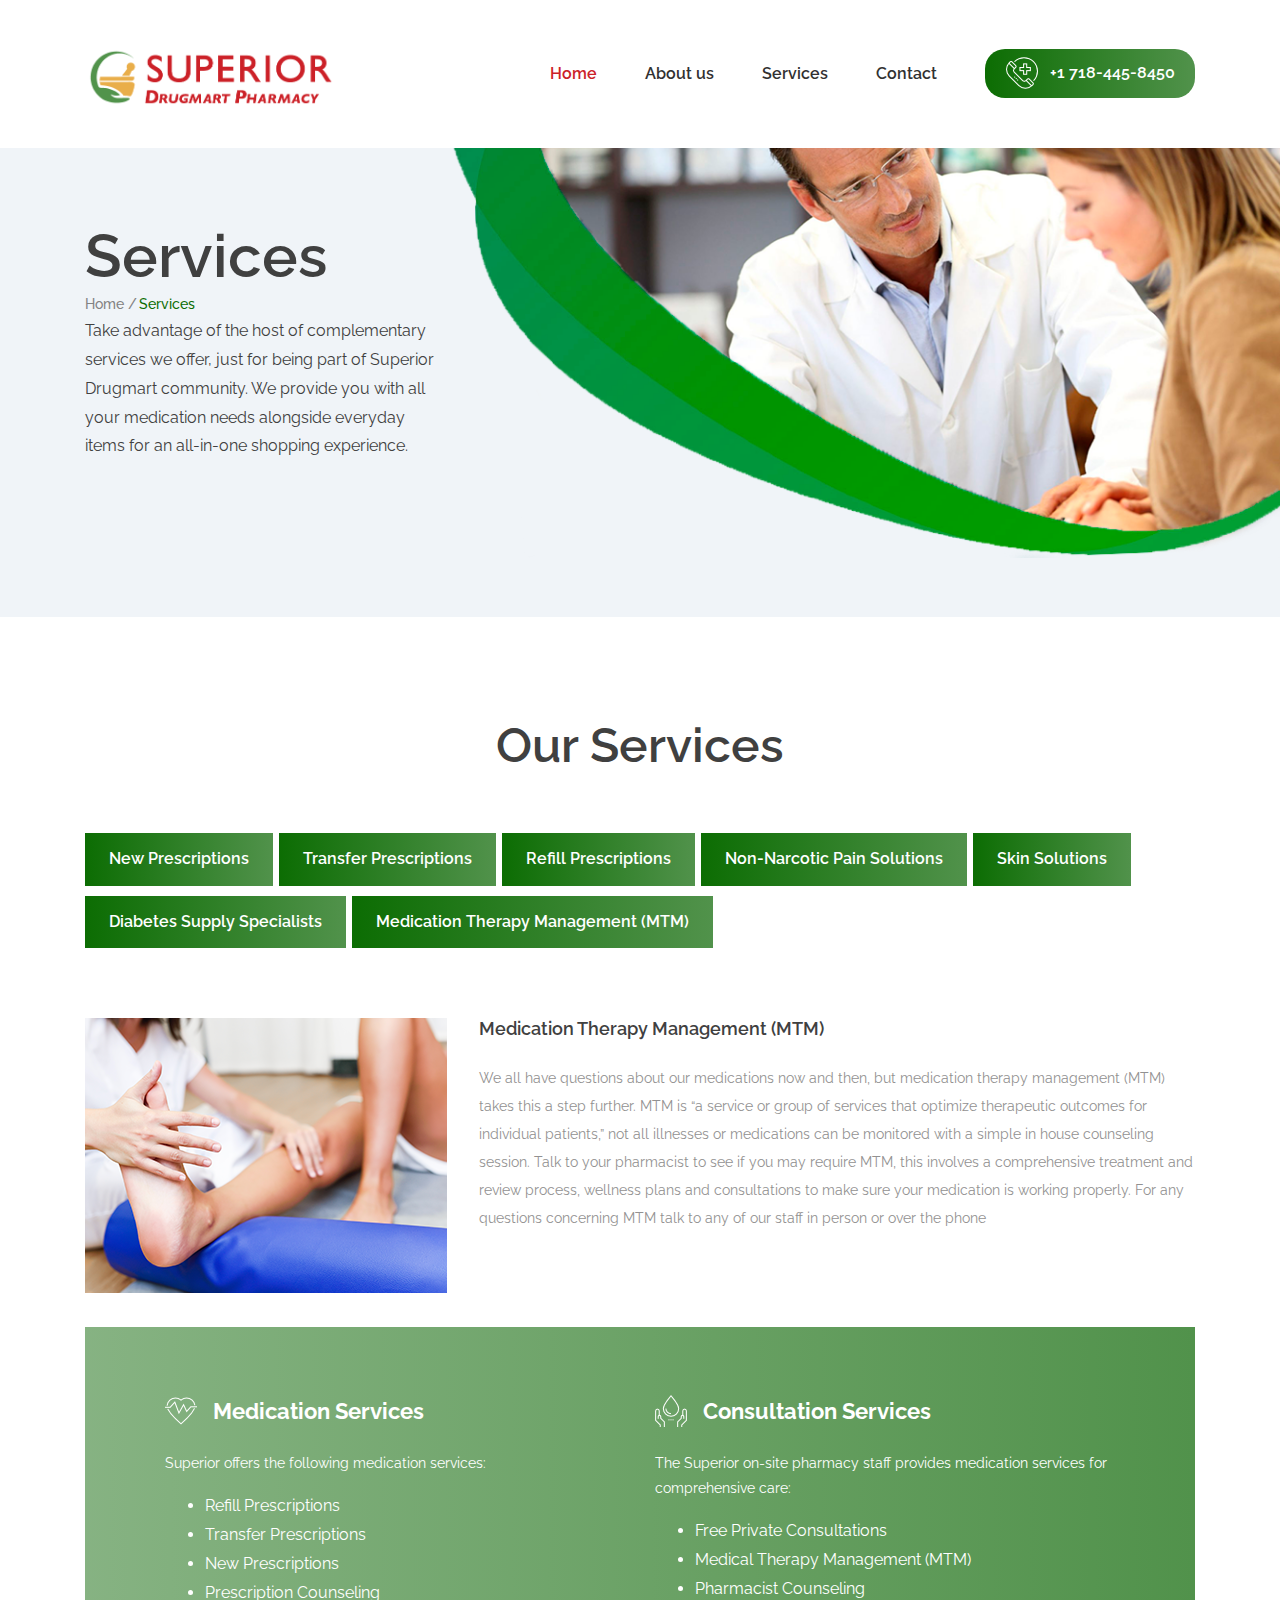
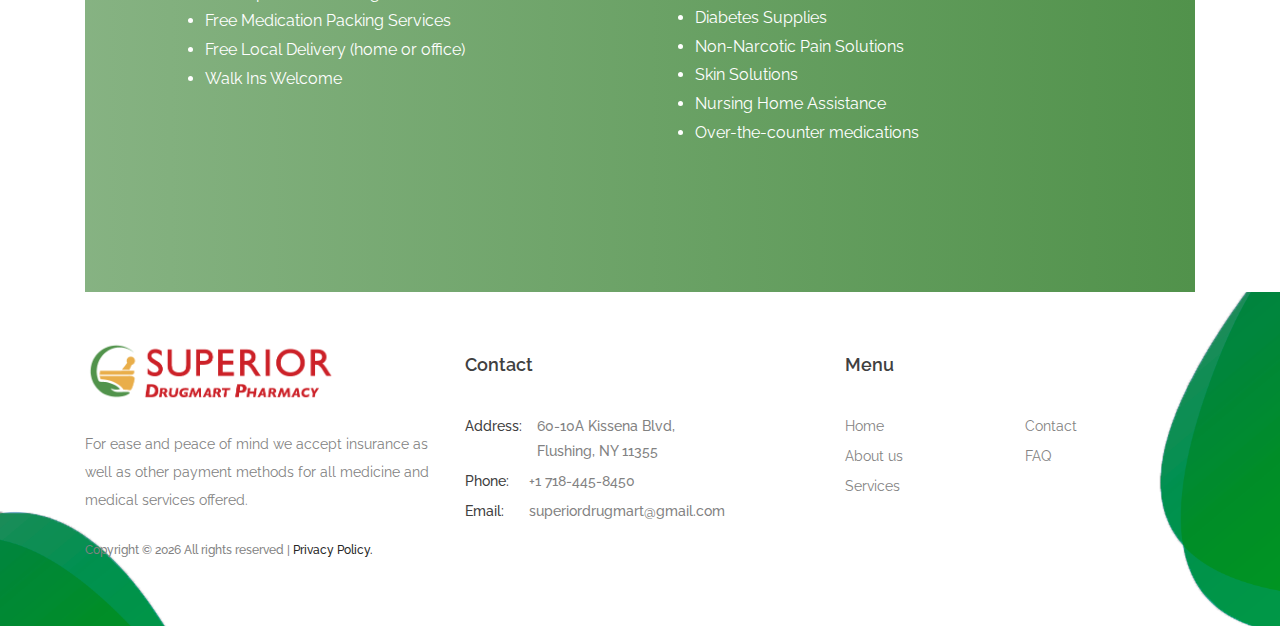
<file: services.html>
<!DOCTYPE html>
<html lang="en">

<head>
    <title>Superior Drugmart Pharmacy</title>

    <!-- Required meta tags -->
    <meta charset="utf-8">
    <meta name="viewport" content="width=device-width, initial-scale=1, shrink-to-fit=no">
    <link rel="shortcut icon" href="favicon.ico" type="image/x-icon">

    <!-- Bootstrap CSS -->
    <link rel="stylesheet" href="css/bootstrap.min.css">

    <link rel="stylesheet" type="text/css" href="https://cdnjs.cloudflare.com/ajax/libs/font-awesome/4.7.0/css/font-awesome.min.css">

    <!-- Swiper CSS -->
    <link rel="stylesheet" href="css/swiper.min.css">

    <!-- Styles -->
    <link rel="stylesheet" href="style.css">
</head>

<body class="single-page">
    <header class="header">
        <div class="header__nav">
            <div class="container">
                <div class="row">
                    <div class="col-12 d-flex flex-wrap justify-content-between align-items-center">
                        <div class="site-branding d-flex align-items-center">
                            <a class="d-block" href="index.html" rel="home">
                                <img class="d-block logo" src="images/logo.png" alt="logo">
                            </a>
                        </div>
                        <!-- .site-branding -->

                        <nav class="header__navigation d-flex justify-content-end align-items-center">
                            <ul class="d-flex flex-column flex-lg-row justify-content-lg-end align-items-center">
                                <li class="current-menu-item">
                                    <a href="index.html">Home</a>
                                </li>
                                <li>
                                    <a href="about.html">About us</a>
                                </li>
                                <li>
                                    <a href="services.html">Services</a>
                                </li>
                                <li>
                                    <a href="contact.html">Contact</a>
                                </li>

                                <li class="call-btn button gradient__bg mt-3 mt-md-0">
                                    <a class="d-flex justify-content-center align-items-center" href="#">
                                        <img src="images/emergency-call.png"> +1 718-445-8450</a>
                                </li>
                            </ul>
                        </nav>

                        <div class="hamburger-menu d-lg-none">
                            <span></span>
                            <span></span>
                            <span></span>
                            <span></span>
                        </div>
                    </div>
                </div>
            </div>
        </div>

        <div class="container">
            <div class="row">
                <div class="col-12 col-lg-4 ">
                    <h1>Services</h1>

                    <div class="breadcrumbs">
                        <ul class="d-flex flex-wrap align-items-center p-0 m-0">
                            <li>
                                <a href="index.html">Home</a>
                            </li>
                            <li>Services</li>
                        </ul>
                    </div>
                    <p>Take advantage of the host of complementary services we offer, just for being part of Superior Drugmart
                        community. We provide you with all your medication needs alongside everyday items for an all-in-one
                        shopping experience.</p>
                </div>
            </div>
        </div>

        <img class="header-img" src="images/news-bg3.png" alt="">
    </header>

    <div class="quality-services">
        <div class="container">
            <div class="row">
                <div class="col-12">
                    <h2>Our Services</h2>




                </div>
            </div>
        </div>
    </div>

    <div class="container">
            <div class="row">
                <div class="col-12">
                    <div class="services-tabs">
                        <div class="tabs">
                            <ul class="tabs-nav d-flex flex-wrap">
                               <a href="#tab_1"><li class="tab-nav d-flex justify-content-center align-items-center" data-target="#tab_1"> New Prescriptions</li></a> 
                               <a href="#tab_2"><li class="tab-nav d-flex justify-content-center align-items-center" data-target="#tab_2"> Transfer Prescriptions </li></a> 
                               <a href="#tab_3"> <li class="tab-nav d-flex justify-content-center align-items-center" data-target="#tab_3"> Refill Prescriptions</li></a>
                               <a href="#tab_4"> <li class="tab-nav d-flex justify-content-center align-items-center" data-target="#tab_4">Non-Narcotic Pain Solutions </li></a>
                                <a href="#tab_5"> <li class="tab-nav d-flex justify-content-center align-items-center" data-target="#tab_5">Skin Solutions </li></a>
                                <a href="#tab_6"> <li class="tab-nav d-flex justify-content-center align-items-center" data-target="#tab_6">Diabetes Supply Specialists </li></a>
                                <a href="#tab_7"> <li class="tab-nav d-flex justify-content-center align-items-center" data-target="#tab_7">Medication Therapy Management (MTM) </li></a>
                            </ul>
    
                            <div class="tabs-container">
                                <div id="tab_1" class="tab-content">
                                    <img src="images/news-4.png" alt="">
    
                                    <h4>New Prescriptions </h4>
    
                                    <p style="margin-bottom: 25px">
                                        Starting a new medication? We are here to help. Our Superior Drugmart staff provides free medication counseling and consultations
                                        to all of our customers. To get your new medication start by filling out the form below
                                        and we will respond in the order we receive your request. If you would like to talk to
                                        one of our pharmacists call us at 718 445-8450. We accept all payment methods will work
                                        with you and your insurance provider to get the maximum coverage possible.</p>
                                    <a href="news.html" class="button gradient__bg">New Prescriptions </a>
                                </div>
    
                                <div id="tab_2" class="tab-content">
                                    <img src="images/news-5.png" alt="">
    
                                    <h4>Transfer Prescriptions</h4>
    
                                    <p style="margin-bottom: 25px">
                                        Join our family at Superior Drugmart, it’s simple. Fill out the information and we take care of the rest. Get all of your
                                        previous prescriptions transferred in the same day. To get your prescription transferred
                                        start by filling out the form below and we will respond in the order we receive your
                                        request. If you would like to talk to one of our pharmacists call us at 718 445-8450.
                                        We accept all payment methods will work with you and your insurance provider to get the
                                        maximum coverage possible.</p>
                                    <a href="transfer.html" class="button gradient__bg">Transfer Prescriptions</a>
                                </div>
    
                                <div id="tab_3" class="tab-content">
                                    <img src="images/news-6.png" alt="">
    
                                    <h4>Refill Prescriptions </h4>
    
                                    <p style="margin-bottom: 25px">
                                        Refilling your prescription should be easy and with us it is. Superior Drugmart offers free text and email alerts so you
                                        know when it’s time to pick-up your refills. To get your medication refilled start by
                                        filling out the form below and we will respond in the order we receive your request.
                                        Let us know if you would like alerts to be added to your profile information. If you
                                        would like to talk to one of our pharmacists call us at 718 445-8450. We accept all payment
                                        methods will work with you and your insurance provider to get the maximum coverage possible.</p>
                                    <a href="refill.html" class="button gradient__bg">Refill Prescriptions</a>
                                </div>
    
                                <div id="tab_4" class="tab-content">
                                    <img src="images/news-7.png" alt="">
    
                                    <h4>Non-Narcotic Pain Solutions </h4>
    
                                    <p style="margin-bottom: 25px">Opioids or narcotics can be extremely addictive and in some cases fatal. At Superior we want
                                        to work with your primary health care provider to offer you non-narcotic pain solutions.
                                        We have a wide selection of options and offer free counseling to find the option that
                                        best suits your needs:
                                        <br>Topical pain relievers: creams and ointments that contain medication can be applied directly
                                        to the skin.
                                        <br>Non-opioid prescription drugs: these medications include triptans used for headaches
                                        or migraines
                                        <br> Over-the-counter medications: pain relievers that don’t require a prescription can aid
                                        in relieving mild to moderate pain symptoms. Talk to your health care professional about
                                        which option works best for you and then come see us at Superior Drugmart Pharmacy. </p>
    
                                </div>
    
                                <div id="tab_5" class="tab-content">
                                    <img src="images/news-8.png" alt="">
    
                                    <h4>Skin Solutions </h4>
    
                                    <p style="margin-bottom: 25px">The skin is the body’s largest organ, so taking proper care of it is vital. The Superior
                                        staff is here to provide you with all your skin solution needs, from preventative care
                                        to treatments. Acne is the most common skin condition, to prevent breakouts pick up one
                                        of our noncomedogenic or nonacnegenic face wash products that won’t clog your pores.
                                        If you are experiencing an acne breakout talk to one of our pharmacists about what treatment
                                        option is best for you.
                                        <br> Non-prescription acne treatments: for mild blemishes or non-inflammatory acne, ask your
                                        pharmacist about a non-prescription acne treatment containing Salicylic acid. These treatments
                                        will unclog the pores.
                                        <br>Prescription acne treatments: for more serious breakouts containing cysts or nodules
                                        our staff recommends seeing a dermatologist. Once you have been recommended a prescription
                                        acne treatment we will be happy to provide you with what you need.
                                    </p>
    
                                </div>
                                <div id="tab_6" class="tab-content">
                                    <img src="images/news-9.png" alt="">
    
                                    <h4>Diabetes Supply Specialists </h4>
    
                                    <p style="margin-bottom: 25px">
                                        Living with diabetes can be challenging and requires constant monitoring. We have stocked our store with all the tools you
                                        require to keep your diabetes under control: AIC self check tests
                                        <br> Urine ketone test strips
                                        <br> Blood ketone test strips
                                        <br> Insulin coolers
                                        <br> Insulin
                                        <br> Glucose tablets
                                        <br> Any supplies you need that we don't have on hand can be requested through our diabetes
                                        supply specialist, who will ensure you have everything you need.
    
                                    </p>
    
                                </div>
                                <div id="tab_7" class="tab-content">
                                    <img src="images/news-10.png" alt="">
    
                                    <h4>Medication Therapy Management (MTM) </h4>
    
                                    <p style="margin-bottom: 25px">We all have questions about our medications now and then, but medication therapy management
                                        (MTM) takes this a step further. MTM is “a service or group of services that optimize
                                        therapeutic outcomes for individual patients,” not all illnesses or medications can be
                                        monitored with a simple in house counseling session. Talk to your pharmacist to see if
                                        you may require MTM, this involves a comprehensive treatment and review process, wellness
                                        plans and consultations to make sure your medication is working properly. For any questions
                                        concerning MTM talk to any of our staff in person or over the phone </p>
    
                                </div>
    
                            </div>
                        </div>
                    </div>
                </div>
            </div>
        </div>
    <div class="container">
        <div class="row">
            <div class="col-12">
                <div class="our__services__wrap">
                    <!-- <h2>Our Services</h2> -->

                    <div class="row">
                        <div class="col-12 col-md-6 col-lg-6">
                            <div class="our__services-cont">
                                <header class="drg__header d-flex flex-wrap align-items-center">
                                    <img src="images/cardiogram.png" alt="">

                                    <h3>Medication Services</h3>
                                </header>

                                <div class="drg__content ">
                                    <p>Superior offers the following medication services:
                                    </p>

                                </div>
                                <div class="text-left white">
                                    <ul class="custom-counter left-align">
                                        <li> Refill Prescriptions </li>
                                        <li> Transfer Prescriptions </li>
                                        <li> New Prescriptions</li>
                                        <li>Prescription Counseling </li>
                                        <li>Free Medication Packing Services</li>
                                        <li>Free Local Delivery (home or office)</li>
                                        <li>Walk Ins Welcome </li>
                                    </ul>
                                </div>

                            </div>
                        </div>

                        <div  class="col-12 col-md-6 col-lg-6">
                            <div class="our__services-cont">
                                <header class="drg__header d-flex flex-wrap align-items-center">
                                    <img src="images/blood-donation-2.png" alt="">

                                    <h3>Consultation Services</h3>
                                </header>

                                <div class="drg__content">
                                    <p>The Superior on-site pharmacy staff provides medication services for comprehensive care:</p>
                                </div>
                                <div class="white">
                                    <ul class="custom-counter left-align">
                                        <li>Free Private Consultations </li>
                                        <li>Medical Therapy Management (MTM) </li>
                                        <li>Pharmacist Counseling </li>
                                        <li>Diabetes Supplies</li>
                                        <li>Non-Narcotic Pain Solutions </li>
                                        <li>Skin Solutions </li>
                                        <li> Nursing Home Assistance </li>
                                        <li>Over-the-counter medications</li>
                                    </ul>
                                </div>


                            </div>
                        </div>




                    </div>
                </div>
            </div>
        </div>
    </div>

    



    <footer class="footer">
        <div class="footer__widgets">
            <div class="container">
                <div class="row">
                    <div class="col-12 col-md-6 col-lg-4">
                        <div class="foot__about">
                            <h2>
                                <a href="#">
                                    <img class="logo" src="images/logo.png" alt="">
                                </a>
                            </h2>

                            <p>
                                For ease and peace of mind we accept insurance as well as other payment methods for all medicine and medical services offered.
                            </p>
                            <p class="copyright">
                                Copyright &copy;
                                <script>document.write(new Date().getFullYear());</script> All rights reserved |
                                <a href="terms.html"> Privacy Policy.</a>
                            </p>
                        </div>
                    </div>

                    <div class="col-12 col-md-6 col-lg-4 mt-5 mt-md-0">
                        <div class="footer__contact">
                            <h2>Contact</h2>

                            <ul class="p-0 m-0">
                                <li style="display: inline-flex;">
                                    <span>Address:</span>
                                    <div class="col-md-12"> 60-10A Kissena Blvd,
                                        <br> Flushing, NY 11355 </div>
                                </li>
                                <li>
                                    <span>Phone:</span>+1 718-445-8450</li>
                                <li>
                                    <span>Email:</span>superiordrugmart@gmail.com</li>
                            </ul>
                        </div>
                    </div>

                    <div class="col-12 col-md-6 col-lg-4 mt-5 mt-md-0">
                        <div class="footer__links">
                            <h2>Menu</h2>

                            <ul class="p-0 m-0">
                                <li>
                                    <a href="index.html">Home</a>
                                </li>
                                <li>
                                    <a href="about.html">About us</a>
                                </li>
                                <li>
                                    <a href="services.html">Services</a>
                                </li>
                                <li>
                                    <a href="contact.html">Contact</a>
                                </li>
                                <li>
                                    <a href="about.html">FAQ</a>
                                </li>

                            </ul>
                        </div>
                    </div>
                </div>
            </div>
        </div>
    </footer>

    <script type='text/javascript' src='js/jquery.js'></script>
    <script type='text/javascript' src='js/jquery.collapsible.min.js'></script>
    <script type='text/javascript' src='js/function.js'></script>
    <script type='text/javascript' src='js/jquery.countdown.min.js'></script>
    <script type='text/javascript' src='js/circle-progress.min.js'></script>
    <script type='text/javascript' src='js/jquery.countTo.min.js'></script>
    <script type='text/javascript' src='js/jquery.barfiller.js'></script>
    <script type='text/javascript' src='js/main.js'></script>
</body>

</html>
</file>
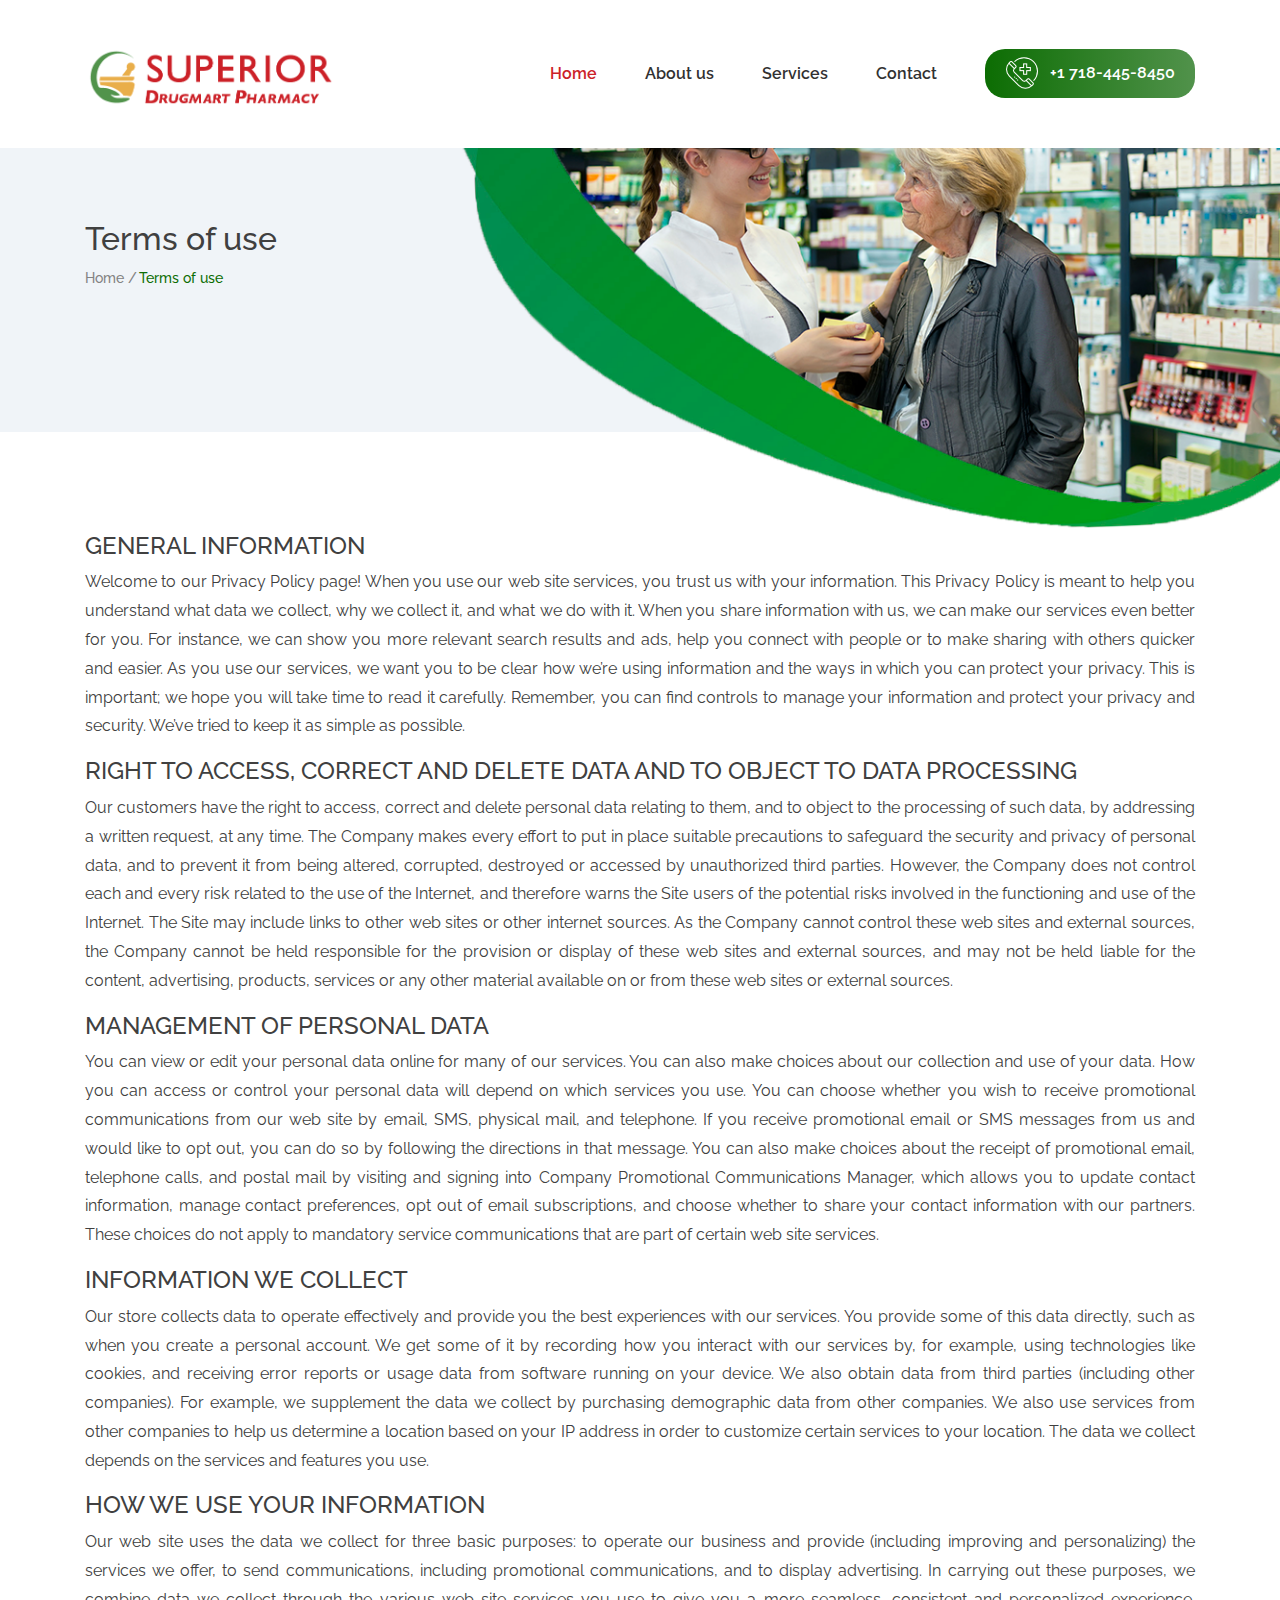
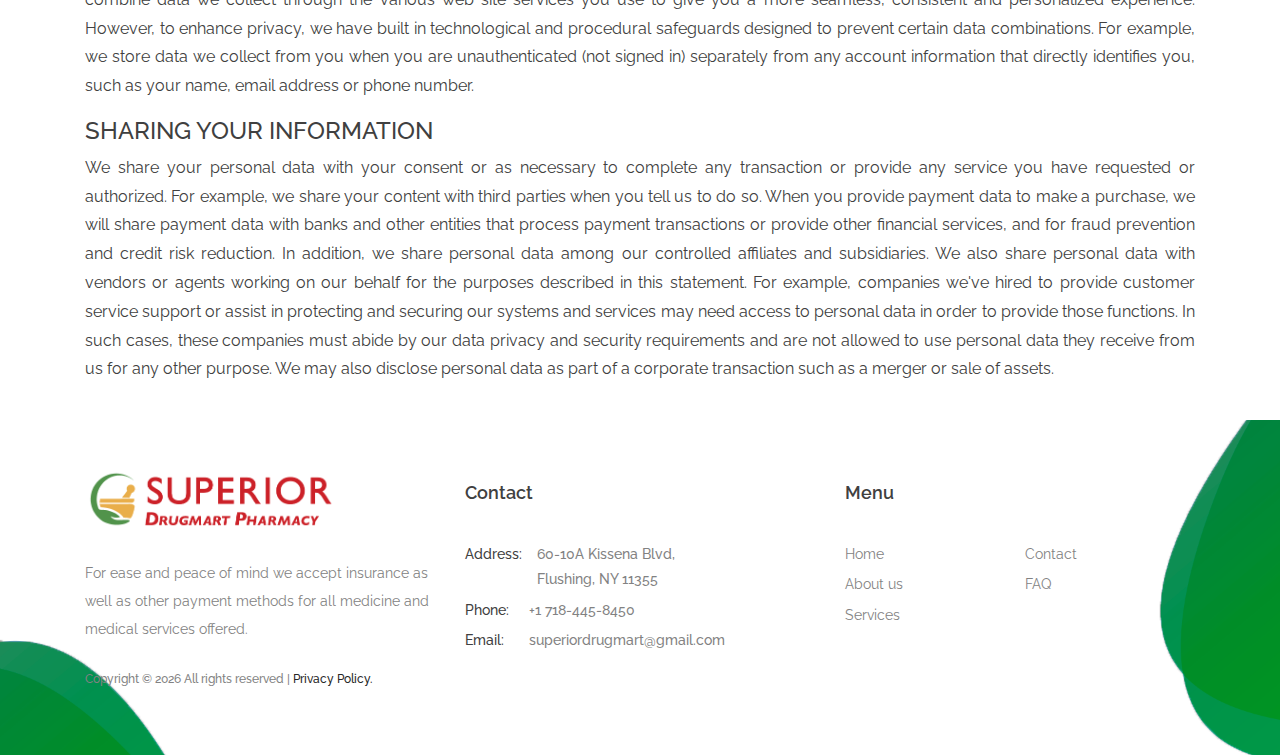
<file: terms.html>
<!DOCTYPE html>
<html lang="en">

<head>
    <title>Superior Drugmart Pharmacy</title>

    <!-- Required meta tags -->
    <meta charset="utf-8">
    <meta name="viewport" content="width=device-width, initial-scale=1, shrink-to-fit=no">
    <link rel="shortcut icon" href="favicon.ico" type="image/x-icon">
    <!-- Bootstrap CSS -->
    <link rel="stylesheet" href="css/bootstrap.min.css">
    <!-- Swiper CSS -->
    <link rel="stylesheet" href="css/swiper.min.css">
    <link rel="stylesheet" type="text/css" href="https://cdnjs.cloudflare.com/ajax/libs/font-awesome/4.7.0/css/font-awesome.min.css">
    <!-- Styles -->
    <link rel="stylesheet" href="style.css">
</head>

<body class="single-page blog-page">
    <header class="header">
        <div class="header__nav">
            <div class="container">
                <div class="row">
                    <div class="col-12 d-flex flex-wrap justify-content-between align-items-center">
                        <div class="site-branding d-flex align-items-center">
                            <a class="d-block" href="index.html" rel="home">
                                <img class="d-block logo" src="images/logo.png" alt="logo">
                            </a>
                        </div>
                        <nav class="header__navigation d-flex justify-content-end align-items-center">
                            <ul class="d-flex flex-column flex-lg-row justify-content-lg-end align-items-center">
                                <li class="current-menu-item">
                                    <a href="index.html">Home</a>
                                </li>
                                <li>
                                    <a href="about.html">About us</a>
                                </li>
                                <li>
                                    <a href="services.html">Services</a>
                                </li>
                                <li>
                                    <a href="contact.html">Contact</a>
                                </li>

                                <li class="call-btn button gradient__bg mt-3 mt-md-0">
                                    <a class="d-flex justify-content-center align-items-center" href="#">
                                        <img src="images/emergency-call.png"> +1 718-445-8450</a>
                                </li>
                            </ul>
                        </nav>
                        <div class="hamburger-menu d-lg-none">
                            <span></span>
                            <span></span>
                            <span></span>
                            <span></span>
                        </div>
                    </div>
                </div>
            </div>
        </div>
        <div class="container">
            <div class="row">
                <div class="col-12 col-lg-6">
                    <h2>Terms of use</h2>

                    <div class="breadcrumbs">
                        <ul class="d-flex flex-wrap align-items-center p-0 m-0">
                            <li>
                                <a href="index.html">Home</a>
                            </li>
                            <li>Terms of use</li>
                        </ul>
                    </div>
                </div>
            </div>
        </div>

        <img class="header-img" src="images/news-bg.png" alt="">
    </header>

    <div class="container">
        <div class="row">
            <div class="col-12 col-lg-12">
                <div class="the__news">
                    <div class="row">
                        <div class="col-12 col-md-12 text-justify">
                            <h4>GENERAL INFORMATION</h4>
                            <P>Welcome to our Privacy Policy page! When you use our web site services, you trust us with your
                                information. This Privacy Policy is meant to help you understand what data we collect, why
                                we collect it, and what we do with it. When you share information with us, we can make our
                                services even better for you. For instance, we can show you more relevant search results
                                and ads, help you connect with people or to make sharing with others quicker and easier.
                                As you use our services, we want you to be clear how we’re using information and the ways
                                in which you can protect your privacy. This is important; we hope you will take time to read
                                it carefully. Remember, you can find controls to manage your information and protect your
                                privacy and security. We’ve tried to keep it as simple as possible.</P>
                            <h4>RIGHT TO ACCESS, CORRECT AND DELETE DATA AND TO OBJECT TO DATA PROCESSING</h4>
                            <p>Our customers have the right to access, correct and delete personal data relating to them, and
                                to object to the processing of such data, by addressing a written request, at any time. The
                                Company makes every effort to put in place suitable precautions to safeguard the security
                                and privacy of personal data, and to prevent it from being altered, corrupted, destroyed
                                or accessed by unauthorized third parties. However, the Company does not control each and
                                every risk related to the use of the Internet, and therefore warns the Site users of the
                                potential risks involved in the functioning and use of the Internet. The Site may include
                                links to other web sites or other internet sources. As the Company cannot control these web
                                sites and external sources, the Company cannot be held responsible for the provision or display
                                of these web sites and external sources, and may not be held liable for the content, advertising,
                                products, services or any other material available on or from these web sites or external
                                sources.</p>
                            <h4>MANAGEMENT OF PERSONAL DATA</h4>
                            <p>You can view or edit your personal data online for many of our services. You can also make choices
                                about our collection and use of your data. How you can access or control your personal data
                                will depend on which services you use. You can choose whether you wish to receive promotional
                                communications from our web site by email, SMS, physical mail, and telephone. If you receive
                                promotional email or SMS messages from us and would like to opt out, you can do so by following
                                the directions in that message. You can also make choices about the receipt of promotional
                                email, telephone calls, and postal mail by visiting and signing into Company Promotional
                                Communications Manager, which allows you to update contact information, manage contact preferences,
                                opt out of email subscriptions, and choose whether to share your contact information with
                                our partners. These choices do not apply to mandatory service communications that are part
                                of certain web site services.</p>
                            <h4>INFORMATION WE COLLECT</h4>
                            <p>Our store collects data to operate effectively and provide you the best experiences with our
                                services. You provide some of this data directly, such as when you create a personal account.
                                We get some of it by recording how you interact with our services by, for example, using
                                technologies like cookies, and receiving error reports or usage data from software running
                                on your device. We also obtain data from third parties (including other companies). For example,
                                we supplement the data we collect by purchasing demographic data from other companies. We
                                also use services from other companies to help us determine a location based on your IP address
                                in order to customize certain services to your location. The data we collect depends on the
                                services and features you use.</p>
                            <h4>HOW WE USE YOUR INFORMATION</h4>
                            <p>Our web site uses the data we collect for three basic purposes: to operate our business and provide
                                (including improving and personalizing) the services we offer, to send communications, including
                                promotional communications, and to display advertising. In carrying out these purposes, we
                                combine data we collect through the various web site services you use to give you a more
                                seamless, consistent and personalized experience. However, to enhance privacy, we have built
                                in technological and procedural safeguards designed to prevent certain data combinations.
                                For example, we store data we collect from you when you are unauthenticated (not signed in)
                                separately from any account information that directly identifies you, such as your name,
                                email address or phone number.</p>
                            <h4>SHARING YOUR INFORMATION</h4>
                            <p>We share your personal data with your consent or as necessary to complete any transaction or
                                provide any service you have requested or authorized. For example, we share your content
                                with third parties when you tell us to do so. When you provide payment data to make a purchase,
                                we will share payment data with banks and other entities that process payment transactions
                                or provide other financial services, and for fraud prevention and credit risk reduction.
                                In addition, we share personal data among our controlled affiliates and subsidiaries. We
                                also share personal data with vendors or agents working on our behalf for the purposes described
                                in this statement. For example, companies we've hired to provide customer service support
                                or assist in protecting and securing our systems and services may need access to personal
                                data in order to provide those functions. In such cases, these companies must abide by our
                                data privacy and security requirements and are not allowed to use personal data they receive
                                from us for any other purpose. We may also disclose personal data as part of a corporate
                                transaction such as a merger or sale of assets.</p>
                        </div>
                    </div>
                </div>
            </div>
        </div>
    </div>

    <footer class="footer">
        <div class="footer__widgets">
            <div class="container">
                <div class="row">
                    <div class="col-12 col-md-6 col-lg-4">
                        <div class="foot__about">
                            <h2>
                                <a href="#">
                                    <img class="logo" src="images/logo.png" alt="">
                                </a>
                            </h2>
                            <p>
                                For ease and peace of mind we accept insurance as well as other payment methods for all medicine and medical services offered.
                            </p>
                            <p class="copyright">Copyright &copy;
                                <script>document.write(new Date().getFullYear());</script> All rights reserved |
                                <a href="terms.html"> Privacy Policy.</a>
                            </p>
                        </div>
                    </div>
                    <div class="col-12 col-md-6 col-lg-4 mt-5 mt-md-0">
                        <div class="footer__contact">
                            <h2>Contact</h2>
                            <ul class="p-0 m-0">
                                <li style="display: inline-flex;">
                                    <span>Address:</span>
                                    <div class="col-md-12"> 60-10A Kissena Blvd,
                                        <br> Flushing, NY 11355 </div>
                                </li>
                                <li>
                                    <span>Phone:</span>+1 718-445-8450</li>
                                <li>
                                    <span>Email:</span>superiordrugmart@gmail.com</li>
                            </ul>
                        </div>
                    </div>
                    <div class="col-12 col-md-6 col-lg-4 mt-5 mt-md-0">
                        <div class="footer__links">
                            <h2>Menu</h2>

                            <ul class="p-0 m-0">
                                <li>
                                    <a href="index.html">Home</a>
                                </li>
                                <li>
                                    <a href="about.html">About us</a>
                                </li>
                                <li>
                                    <a href="services.html">Services</a>
                                </li>
                                <li>
                                    <a href="contact.html">Contact</a>
                                </li>
                                <li>
                                    <a href="about.html">FAQ</a>
                                </li>
                            </ul>
                        </div>
                    </div>
                </div>
            </div>
        </div>
    </footer>

    <script type='text/javascript' src='js/jquery.js'></script>
    <script type='text/javascript' src='js/jquery.collapsible.min.js'></script>
    <script type='text/javascript' src='js/function.js'></script>
    <script type='text/javascript' src='js/jquery.countdown.min.js'></script>
    <script type='text/javascript' src='js/circle-progress.min.js'></script>
    <script type='text/javascript' src='js/jquery.countTo.min.js'></script>
    <script type='text/javascript' src='js/jquery.barfiller.js'></script>
    <script type='text/javascript' src='js/main.js'></script>
</body>

</html>
</file>
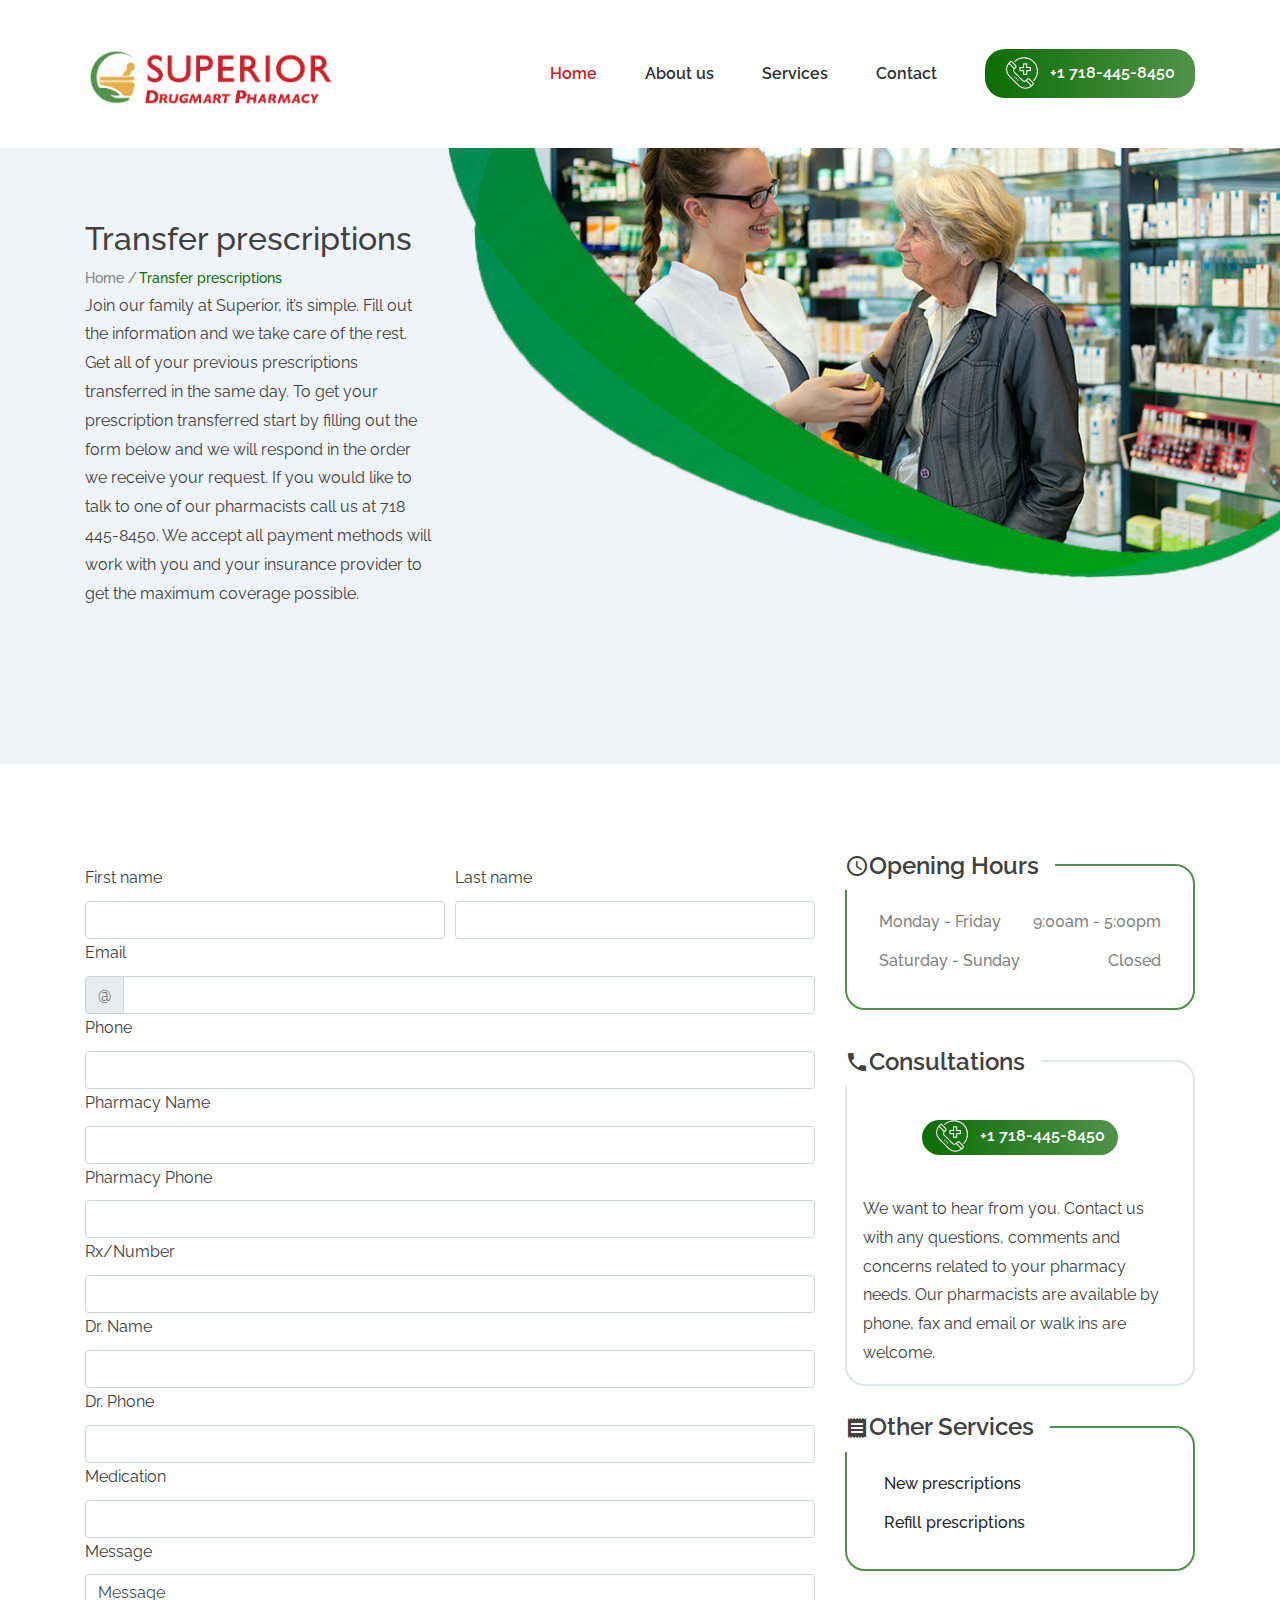
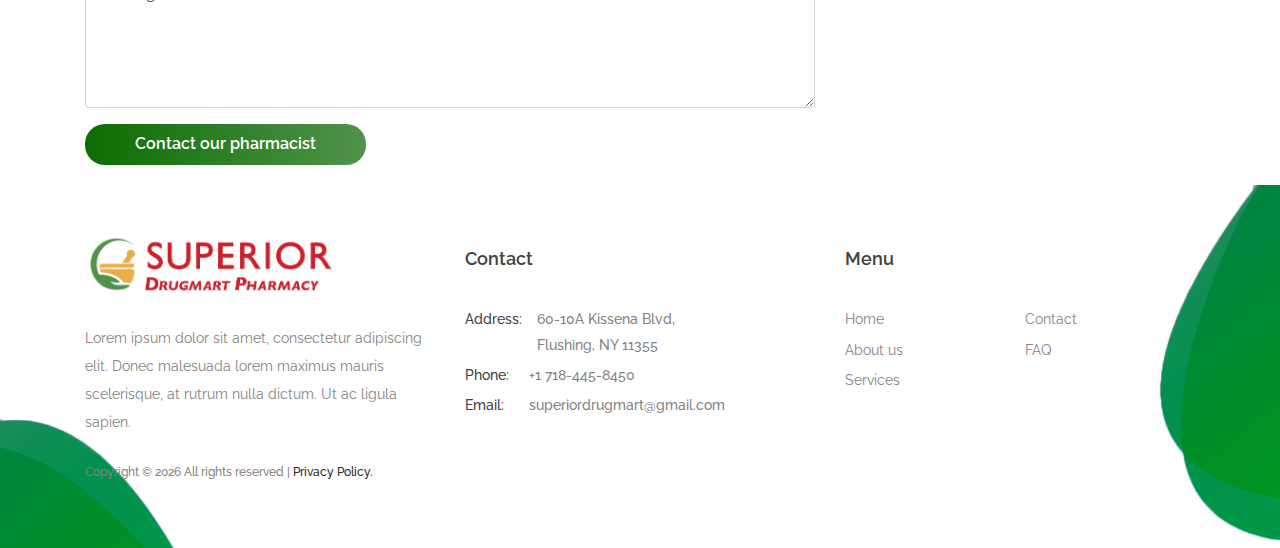
<file: transfer.html>
<!DOCTYPE html>
<html lang="en">

<head>
    <title>Superior Drugmart Pharmacy</title>
    <link href="http://fonts.googleapis.com/icon?family=Material+Icons" rel="stylesheet">
    <!-- Required meta tags -->
    <meta charset="utf-8">
    <meta name="viewport" content="width=device-width, initial-scale=1, shrink-to-fit=no">
    <link rel="shortcut icon" href="favicon.ico" type="image/x-icon">
    <!-- Bootstrap CSS -->
    <link rel="stylesheet" href="css/bootstrap.min.css">
    <!-- Swiper CSS -->
    <link rel="stylesheet" href="css/swiper.min.css">
    <link rel="stylesheet" type="text/css" href="https://cdnjs.cloudflare.com/ajax/libs/font-awesome/4.7.0/css/font-awesome.min.css">
    <!-- Styles -->
    <link rel="stylesheet" href="style.css">
    <!-- Api Recaptcha -->
    <script src='https://www.google.com/recaptcha/api.js'></script>
</head>

<body class="single-page blog-page">
    <header class="header">
        <div class="header__nav">
            <div class="container">
                <div class="row">
                    <div class="col-12 d-flex flex-wrap justify-content-between align-items-center">
                        <div class="site-branding d-flex align-items-center">
                            <a class="d-block" href="index.html" rel="home">
                                <img class="d-block logo" src="images/logo.png" alt="logo">
                            </a>
                        </div>
                        <nav class="header__navigation d-flex justify-content-end align-items-center">
                            <ul class="d-flex flex-column flex-lg-row justify-content-lg-end align-items-center">
                                <li class="current-menu-item">
                                    <a href="index.html">Home</a>
                                </li>
                                <li>
                                    <a href="about.html">About us</a>
                                </li>
                                <li>
                                    <a href="services.html">Services</a>
                                </li>
                                <li>
                                    <a href="contact.html">Contact</a>
                                </li>

                                <li class="call-btn button gradient__bg mt-3 mt-md-0">
                                    <a class="d-flex justify-content-center align-items-center" href="#">
                                        <img src="images/emergency-call.png"> +1 718-445-8450</a>
                                </li>
                            </ul>
                        </nav>
                        <div class="hamburger-menu d-lg-none">
                            <span></span>
                            <span></span>
                            <span></span>
                            <span></span>
                        </div>
                    </div>
                </div>
            </div>
        </div>
        <div class="container">
            <div class="row">
                <div class="col-12 col-lg-4 ">
                    <h2>Transfer prescriptions</h2>

                    <div class="breadcrumbs">
                        <ul class="d-flex flex-wrap align-items-center p-0 m-0">
                            <li>
                                <a href="index.html">Home</a>
                            </li>
                            <li>Transfer prescriptions</li>
                        </ul>
                    </div>
                    <p>Join our family at Superior, it’s simple. Fill out the information and we take care of the rest.
                        Get all of your previous prescriptions transferred in the same day. To get your prescription transferred
                        start by filling out the form below and we will respond in the order we receive your request. If
                        you would like to talk to one of our pharmacists call us at 718 445-8450. We accept all payment methods
                        will work with you and your insurance provider to get the maximum coverage possible.</p>
                </div>
            </div>
        </div>

        <img class="header-img" src="images/news-bg.png" alt="">
    </header>

    <div class="container">
        <div class="row">
            <div class="col-12 col-lg-8">
                <div class="the__news">
                    <div class="row">
                        <div class="col-12 col-md-12">
                            <form action="php/transfer.php" method="POST">
                                <div class="form-row">
                                    <div class="col-md-6 mb-6">
                                        <label for="firs-name">First name</label>
                                        <input type="text" class="form-control" name="firs-name" id="firs-name"   required>
                                    </div>
                                    <div class="col-md-6 mb-6">
                                        <label for="last-name">Last name</label>
                                        <input type="text" class="form-control" name="last-name" id="last-name"   required>
                                    </div>
                                    <div class="col-md-12 mb-12">
                                        <label for="email">Email</label>
                                        <div class="input-group">
                                            <div class="input-group-prepend">
                                                <span class="input-group-text" id="email">@</span>
                                            </div>
                                            <input type="text" class="form-control" name="email" id="validationDefaultUsername"  aria-describedby="inputGroupPrepend2"
                                                required>
                                        </div>
                                    </div>
                                </div>
                                <div class="form-row">
                                    <div class="col-md-12 mb-12">
                                        <label for="phone">Phone</label>
                                        <input type="text" class="form-control" name="phone" id="phone"  required>
                                    </div>
                                    <div class="col-md-12 mb-12">
                                        <label for="pharmacy-name">Pharmacy Name</label>
                                        <input type="text" class="form-control" name="pharmacy-name" id="pharmacy-name"  required>
                                    </div>
                                    <div class="col-md-12 mb-12">
                                        <label for="pharmacy-phone">Pharmacy Phone</label>
                                        <input type="text" class="form-control" name="pharmacy-phone" id="pharmacy-phone"  required>
                                    </div>
                                </div>
                                <div class="form-row">
                                    <div class="col-md-12 mb-12">
                                        <label for="rx-num">Rx/Number</label>
                                        <input type="text" class="form-control" name="rx-num" id="rx-num"  required>
                                    </div>
                                    <div class="col-md-12 mb-12">
                                        <label for="dr-name">Dr. Name</label>
                                        <input type="text" class="form-control" name="dr-name" id="dr-name"  required>
                                    </div>
                                    <div class="col-md-12 mb-12">
                                        <label for="dr-phone">Dr. Phone</label>
                                        <input type="text" class="form-control" name="dr-phone" id="dr-phone"  required>
                                    </div>


                                </div>
                                <div class="form-row">
                                    <div class="col-md-12 mb-12">
                                        <label for="medication">Medication</label>
                                        <input type="text" class="form-control" name="medication" id="medication"  required>
                                    </div>
                                    <div class="col-md-12 mb-12">
                                        <label for="message">Message</label>
                                        <textarea class="form-control" name="message" id="message" cols="30" rows="5">Message</textarea>
                                    </div>
                                </div>
                                <div class="form-group mt-3">
                                    <div class="g-recaptcha" data-sitekey="6Lcld3IUAAAAAIXG7XVUa93HVXub5YUMQVxLxYFV"></div>
                                </div>
                                <button class="button gradient__bg" type="submit">Contact our pharmacist</button>
                            </form>
                        </div>
                    </div>
                </div>
            </div>
            <div class="col-12 col-lg-4" id="prescription">
                <div class="sidebar">
                    <div class="opening__hours">
                        <h2 class="d-flex align-items-center"><i class="material-icons">query_builder</i>Opening Hours</h2>

                        <ul class="p-0 m-0">
                            <li>Monday - Friday
                                <span>9:00am - 5:00pm</span>
                            </li>
                            <li>Saturday - Sunday
                                <span>Closed</span>
                            </li>
                        </ul>
                    </div>
                    <div class="emergency__box">
                        <h2 class="d-flex align-items-center"><i class="material-icons">phone</i>Consultations</h2>

                        <div class="call-btn text-center">
                            <a class="d-flex justify-content-center align-items-center button gradient__bg" href="contact.html">
                                <img src="images/emergency-call.png"> +1 718-445-8450</a>
                        </div>

                        <p>We want to hear from you. Contact us with any questions, comments and concerns related to your pharmacy
                                needs. Our pharmacists are available by phone, fax and email or walk ins are welcome.</p>
                        
                    </div>
                    <div class="opening__hours" style="margin-top: 40px !important">
                        <h2 class="d-flex align-items-center"><i class="material-icons"> receipt</i> Other Services</h2>

                        <ul class="p-0 m-0">
                            <li>
                                <a href="news.html">
                                    <span>New prescriptions</span>
                                </a>
                            </li>
                            <li>
                                <a href="refill.html">
                                    <span>Refill prescriptions</span>
                                </a>
                            </li>

                        </ul>
                    </div>
                </div>
            </div>
        </div>
    </div>

    <footer class="footer">
        <div class="footer__widgets">
            <div class="container">
                <div class="row">
                    <div class="col-12 col-md-6 col-lg-4">
                        <div class="foot__about">
                            <h2>
                                <a href="#">
                                    <img class="logo" src="images/logo.png" alt="">
                                </a>
                            </h2>
                            <p>Lorem ipsum dolor sit amet, consectetur adipiscing elit. Donec malesuada lorem maximus mauris
                                scelerisque, at rutrum nulla dictum. Ut ac ligula sapien.</p>
                            <p class="copyright">Copyright &copy;
                                <script>document.write(new Date().getFullYear());</script> All rights reserved |
                                <a href="terms.html"> Privacy Policy.</a>
                            </p>
                        </div>
                    </div>
                    <div class="col-12 col-md-6 col-lg-4 mt-5 mt-md-0">
                        <div class="footer__contact">
                            <h2>Contact</h2>
                            <ul class="p-0 m-0">
                                <li style="display: inline-flex;">
                                    <span>Address:</span>
                                    <div class="col-md-12"> 60-10A Kissena Blvd,
                                        <br> Flushing, NY 11355 </div>
                                </li>
                                <li>
                                    <span>Phone:</span>+1 718-445-8450</li>
                                <li>
                                    <span>Email:</span>superiordrugmart@gmail.com</li>
                            </ul>
                        </div>
                    </div>
                    <div class="col-12 col-md-6 col-lg-4 mt-5 mt-md-0">
                        <div class="footer__links">
                            <h2>Menu</h2>

                            <ul class="p-0 m-0">
                                <li>
                                    <a href="index.html">Home</a>
                                </li>
                                <li>
                                    <a href="about.html">About us</a>
                                </li>
                                <li>
                                    <a href="services.html">Services</a>
                                </li>
                                <li>
                                    <a href="contact.html">Contact</a>
                                </li>
                                <li>
                                    <a href="about.html">FAQ</a>
                                </li>
                            </ul>
                        </div>
                    </div>
                </div>
            </div>
        </div>
    </footer>

    <script type='text/javascript' src='js/jquery.js'></script>
    <script type='text/javascript' src='js/jquery.collapsible.min.js'></script>
    <script type='text/javascript' src='js/function.js'></script>
    <script type='text/javascript' src='js/jquery.countdown.min.js'></script>
    <script type='text/javascript' src='js/circle-progress.min.js'></script>
    <script type='text/javascript' src='js/jquery.countTo.min.js'></script>
    <script type='text/javascript' src='js/jquery.barfiller.js'></script>
    <script type='text/javascript' src='js/main.js'></script>
</body>

</html>
</file>
<file: style.css>
@import url('https://fonts.googleapis.com/css?family=Raleway:200,300,400,500,600,700');

body {
    color: #404040;
    font-size: 16px;
    line-height: 1.8;
    font-family: 'Raleway', sans-serif;
}

img {
    vertical-align: baseline;
}

/*--------------------------------------------------------------
# Links
--------------------------------------------------------------*/
a {
    color: #262626;
    text-decoration: none !important;
}

a:visited {
    color: #757686;
}

a:hover, a:focus, a:active {
    color: #262626;
}

a:focus {
    outline: thin dotted;
}

a:hover, a:active {
    outline: 0;
    list-style: none;
}

/*--------------------------------------------------------------
# Site Header
--------------------------------------------------------------*/
.header {
    position: relative;
}

.header__nav {
    position: absolute;
    top: 0;
    left: 0;
    z-index: 9999;
    width: 100%;
    padding: 20px 0;
    background-color: #fff;
}

/*
# Site Branding
--------------------------------*/
.site-branding {
    width: calc(100% - 24px);
    padding: 20px 0;
}

.site-branding a {
    margin-top: 6px;
}

@media screen and (min-width: 992px){
    .site-branding {
        width: auto;
    }
    
}

/*
  Hamburger Menu
----------------------------------------*/
.hamburger-menu {
    position: relative;
    width: 24px;
    height: 22px;
    margin: 0 auto;
    transition: .5s ease-in-out;
    cursor: pointer;
}

.hamburger-menu span {
    display: block;
    position: absolute;
    height: 2px;
    width: 100%;
    background: #262626;
    border-radius: 10px;
    opacity: 1;
    left: 0;
    transition: .25s ease-in-out;
}

.hamburger-menu span:nth-child(1) {
    top: 2px;
}

.hamburger-menu span:nth-child(2),
.hamburger-menu span:nth-child(3) {
    top: 10px;
}

.hamburger-menu span:nth-child(4) {
    top: 18px;
}

.hamburger-menu.open span:nth-child(1) {
    top: 18px;
    width: 0;
    left: 50%;
}

.hamburger-menu.open span:nth-child(2) {
    transform: rotate(45deg);
}

.hamburger-menu.open span:nth-child(3) {
    transform: rotate(-45deg);
}

.hamburger-menu.open span:nth-child(4) {
    top: 18px;
    width: 0;
    left: 50%;
}

/*
# Main Menu
--------------------------------*/
.header__navigation ul {
    position: fixed;
    top: 0;
    left: -320px;
    z-index: 9999;
    width: 320px;
    max-width: calc(100% - 120px);
    height: 100%;
    padding: 30px 15px;
    margin: 0;
    background: #fff;
    list-style: none;
    overflow-x: scroll;
    transition: all 0.35s;
}

.header__navigation.show ul {
    left: 0;
}

.header__navigation ul li {
    margin: 0 24px;
}

.header__navigation ul li a {
    display: block;
    padding: 16px 0;
    font-size: 16px;
    font-weight: 600;
    line-height: 1;
    color: #313131;
    text-decoration: none;
    transition: color .35s;
}


/* Logo */

.logo{
    width: 250px;
}

/*
# Call Button
--------------------------------*/
.call-btn {
    min-width: 210px;
    padding: 8px 12px 6px !important;
    margin-left: 24px;
    margin-right: 0 !important;
}

.call-btn img {
    display: inline-block;
    margin-right: 12px;
}

.call-btn a {
    padding: 0 !important;
    font-size: 16px;
    font-weight: 600;
    color: #fff !important;
}

@media screen and (min-width: 992px) {
    .header__navigation ul {
        position: relative;
        top: auto;
        left: auto;
        width: 100%;
        max-width: 100%;
        height: auto;
        padding: 0;
        overflow: auto;
        background: transparent;
    }

    .header__navigation ul li a {
        padding: 30px 0;
    }
    
}

.header__navigation ul li a:hover,
.header__navigation ul li.current-menu-item a {
    color: #CC2128;
}

/*--------------------------------------------------------------
# Hero Section
--------------------------------------------------------------*/
.drg__slider {
    max-height: 950px;
}

.drg__content-wrap {
    min-height: 700px;
    position: relative;
    color: #fff;

    background-size: cover;
    background-position: center;
}

.drg__content-overlay {
    top: 0;
    left: 0;
    background: rgba(0,0,0,0);
}

.drg__content-overlay h1 {
    margin: 0;
    font-size: 60px;
    font-weight: 600;
    line-height: 1.2;
    color: #404040;
}

.drg__content-overlay p {
    font-size: 17px;
    font-weight: 500;
    line-height: 2;
    color: #171717;
}

.drg__slider .drg__pagination__wrap {
    top: 50%;
    left: 0;
    z-index: 99;
    width: 120px;
    margin-top: -60px;
}

.drg__slider .drg__pagination-bullet {
    width: 120px;
    height: 28px;
    margin-bottom: 12px;
    border-radius: 0;
    border-bottom: 2px solid transparent;
    font-size: 16px;
    font-weight: 600;
    color: #aaaaaa;
    background: transparent;
    opacity: 1;
    text-align: right;
}

.drg__slider .drg__pagination-bullet-active {
    color: #51924B;
    border-color: #51924B;
}

@media screen and (max-width: 1400px) {
    .drg__slider .drg__pagination-bullet {
        width: 60px;
    }
}

@media screen and (max-width: 576px) {
    .drg__slider .drg__pagination__wrap {
        top: auto;
        bottom: 60px;
        margin-top: 0;
    }

    .drg__slider .drg__pagination-bullet {
        width: 30px;
        margin-left: 15px;
    }
}

/*--------------------------------------------------------------
# Elements Page
--------------------------------------------------------------*/
.elements-wrap {
    margin-top: 80px;
}

.elements-page .elements-heading .entry-title {
    font-size: 24px;
    font-weight: 600;
    color: #262626;
}

.elements-page .elements-container {
    margin-top: 54px;
}

.elements-page .btn {
    margin-right: 20px;
}

/*
# Button
----------------------------------*/
.button {
    padding: 12px 50px 10px;
    margin-right: 32px;
    border: 0;
    border-bottom: 3px solid #18a3eb;
    border-radius: 20px;
    font-size: 16px;
    font-weight: 600;
    line-height: 1;
    color: #404040;
    outline: none;
    background: #f0f4f8;
    text-decoration: none !important;
}

.button:focus {
    outline: none;
    box-shadow: none;
}

.button.dark {
    border-color: transparent;
    color: #fff;
    background: #18a3eb;
}

/* .button.gradient__bg {
    border-color: transparent;
    background: -moz-linear-gradient(180deg,  #51924B 0%,#E8AE4A 100%); 
    background: -webkit-gradient(linear, left top, right top, color-stop(0%,   #51924B), color-stop(100%, #E8AE4A)); 
    background: -webkit-linear-gradient(180deg,  #51924B 0%, #E8AE4A 100%); 
    background: -o-linear-gradient(180deg, #51924B 0%, #E8AE4A 100%); 
    background: -ms-linear-gradient(180deg, #51924B 0%, #E8AE4A 100%);
    background: linear-gradient(270deg, #51924B 0%, #E8AE4A 100%);
    filter: progid:DXImageTransform.Microsoft.gradient( startColorstr='#18a3eb', endColorstr='#587de4',GradientType=1 ); 
    color: #fff;
} */


.button.gradient__bg {
    border-color: transparent;
    background: -moz-linear-gradient(180deg,  #51924B 0%,#0c6d03 100%); 
    background: -webkit-gradient(linear, left top, right top, color-stop(0%,   #51924B), color-stop(100%, #0c6d03)); 
    background: -webkit-linear-gradient(180deg,  #51924B 0%, #0c6d03 100%); 
    background: -o-linear-gradient(180deg, #51924B 0%, #0c6d03 100%); 
    background: -ms-linear-gradient(180deg, #51924B 0%, #0c6d03 100%);
    background: linear-gradient(270deg, #51924B 0%, #0c6d03 100%);
    filter: progid:DXImageTransform.Microsoft.gradient( startColorstr='#18a3eb', endColorstr='#587de4',GradientType=1 ); 
    color: #fff;
}

.white{
 color: #ffffff !important;
}

/*
# Accordion
----------------------------------*/
.accordion-wrap {
    position: relative;
}

.accordion-wrap .drg__content {
    margin: 0;
}

.accordion-wrap .entry-title {
    padding: 12px 38px;
    margin-bottom: 15px;
    background: #f3f3f3;
    font-size: 16px;
    font-weight: 600;
    color: #404040;
    cursor: pointer;
}

.accordion-wrap .entry-title {
    border: 0;
    background: -moz-linear-gradient(180deg,  #51924B 0%,#0c6d03 100%); /* ff3.6+ */
    background: -webkit-gradient(linear, left top, right top, color-stop(0%,   #51924B), color-stop(100%, #0c6d03)); /* safari4+,chrome */
    background: -webkit-linear-gradient(180deg,  #51924B 0%, #0c6d03 100%); /* safari5.1+,chrome10+ */
    background: -o-linear-gradient(180deg, #51924B 0%, #0c6d03 100%); /* opera 11.10+ */
    background: -ms-linear-gradient(180deg, #51924B 0%, #0c6d03 100%); /* ie10+ */
    background: linear-gradient(270deg, #51924B 0%, #0c6d03 100%);
    filter: progid:DXImageTransform.Microsoft.gradient( startColorstr='#18a3eb', endColorstr='#18a3eb',GradientType=1 ); /* ie6-9 */
    color: #fff;
}

.accordion-wrap .drg__content .entry-title {
    border: 0;
    /* background: -moz-linear-gradient(180deg,  #51924B 0%,#0c6d03 100%);
    background: -webkit-gradient(linear, left top, right top, color-stop(0%,   #51924B), color-stop(100%, #0c6d03)); 
    background: -webkit-linear-gradient(180deg,  #51924B 0%, #0c6d03 100%); 
    background: -o-linear-gradient(180deg, #51924B 0%, #0c6d03 100%); 
    background: -ms-linear-gradient(180deg, #51924B 0%, #0c6d03 100%); */
    background: linear-gradient(270deg, rgb(255, 255, 255) 0%, #ffffff 100%);
    filter: progid:DXImageTransform.Microsoft.gradient( startColorstr='#18a3eb', endColorstr='#18a3eb',GradientType=1 ); /* ie6-9 */
    color: #000;
}

.accordion-wrap .entry-title .arrow-r::before,
.accordion-wrap .entry-title .arrow-d::before {
    content: "+";
    font-size: 24px;
    font-weight: 400;
}

.accordion-wrap .entry-title .arrow-d::before {
    content: "-";
}

/*
# Content
----------------------------------*/
.accordion-wrap .drg__content {
    display: none;
}

.accordion-wrap .drg__content p {
    padding: 10px 0;
    font-size: 14px;
    line-height: 2;
    color: #828282;
}

/*
# Tabs
----------------------------------*/
ul.tabs-nav {
    margin: 0;
    padding: 0;
    list-style: none;
}

ul.tabs-nav .tab-nav {
    padding: 12px 24px;
    margin-right: 6px;
    margin-bottom: 10px;
    background: #eaf1f3;
    font-size: 16px;
    font-weight: 600;
    color: #404040;
    cursor: pointer;
    transition: all .35s;
}

ul.tabs-nav .tab-nav.active {
    border: 0;
    background: -moz-linear-gradient(180deg,  #51924B 0%,#0c6d03 100%); /* ff3.6+ */
    background: -webkit-gradient(linear, left top, right top, color-stop(0%,   #51924B), color-stop(100%, #0c6d03)); /* safari4+,chrome */
    background: -webkit-linear-gradient(180deg,  #51924B 0%, #0c6d03 100%); /* safari5.1+,chrome10+ */
    background: -o-linear-gradient(180deg, #51924B 0%, #0c6d03 100%); /* opera 11.10+ */
    background: -ms-linear-gradient(180deg, #51924B 0%, #0c6d03 100%); /* ie10+ */
    background: linear-gradient(270deg, #51924B 0%, #0c6d03 100%);
    filter: progid:DXImageTransform.Microsoft.gradient( startColorstr='#18a3eb', endColorstr='#18a3eb',GradientType=1 ); /* ie6-9 */
    color: #fff;
}

.tabs .tab-nav {
    margin-bottom: -1px;
    z-index: 99;
}

.tabs-container {
    padding: 60px 0;
}

.tab-content {
    display: none;
}

.tab-content img {
    float: left;
    margin-right: 32px;
    margin-bottom: 32px;
}

.tab-content h4 {
    margin-bottom: 24px;
    font-size: 18px;
    font-weight: 600;
    color: #404040;
}

.tab-content p {
    margin-bottom: 0;
    font-size: 14px;
    line-height: 2;
    color: #929191;
}

/*
# Circular Progress Bar
----------------------------------*/
.circular-progress-bar {
    margin: 20px 0;
    text-align: center;
}

.circular-progress-bar .circle {
    position: relative;
    width: 156px;
    height: 156px;
    margin: 0 auto;
}

.circular-progress-bar .circle strong {
    position: absolute;
    top: 50%;
    left: 0;
    margin-top: -24px;
    width: 100%;
    font-size: 30px;
    font-weight: 500;
    line-height: 1;
    color: #404040;
}

.circular-progress-bar .entry-title {
    margin-top: 32px;
    font-size: 20px;
    font-weight: 600;
    color: #404040;
}

.circular-progress-bar .entry-title span {
    display: block;
    margin-top: 10px;
    font-size: 14px;
    font-weight: 400;
    color: #828282;
}

/*
# Counter Box
----------------------------------*/
.counter-box {
    margin: 60px 0 20px;
    text-align: center;
}

.counter-box .start-counter {
    margin-top: 10px;
    font-size: 48px;
    font-weight: 400;
    color: #404040;
}

.counter-box .counter-k {
    font-size: 48px;
}

.counter-box .entry-title {
    margin-top: 10px;
    font-size: 16px;
    color: #828282;
}

/*
# Icon Box
----------------------------------*/
.icon-box .drg__header img {
    margin-right: 24px;
}

.icon-box .entry-title {
    margin: 0;
    font-size: 24px;
    font-weight: 700;
    color: #404040;
}

.icon-box .drg__content {
    margin-top: 32px;
}

.icon-box .drg__content p {
    font-size: 14px;
    line-height: 2;
    color: #828282;
}

.icon-box .drg__footer a {
    display: block;
    margin-top: 24px;
    font-size: 12px;
    font-weight: bold;
    color: #828282;
    text-transform: uppercase;
}

/*
# Bar Filler
----------------------------------*/
.barfiller {
    position:relative;
    width:100%;
    height:5px;
    border-radius: 3px;
    background:#d6dee1;
}

.barfiller .fill {
    display:block;
    position:relative;
    width:0px;
    height:100%;
    border-radius: 3px;
    background:#333;
    z-index:1;
}

.barfiller .tipWrap {
    display:none;
}

.barfiller .tip {
    left: 0;
    position: absolute;
    z-index: 2;
    width: 42px;
    height: 42px;
    padding-top: 14px;
    margin-top: -21px;
    border-radius: 50%;
    font-size: 15px;
    font-weight: 500;
    line-height: 1;
    text-align: center;
    background: #18a3eb;
    color: #fff;
}

/*
# Subscribe Banner
--------------------------------*/
.subscribe__banner {
    padding: 80px 0;
    background: url("images/subscribe-bg.png") no-repeat center;
    background-size: cover;
    text-align: center;
}

.subscribe__banner h2 {
    font-size: 30px;
    font-weight: 600;
    color: #fff;
}

.subscribe__banner input[type="email"] {
    width: 100%;
    padding: 8px 24px;
    border: 0;
    margin-top: 24px;
    font-size: 12px;
    font-style: italic;
    color: #404040;
    background: #fff;
    text-align: left;
}

.subscribe__banner input[type="submit"] {
    margin-top: 32px;
    margin-right: 0;
    font-size: 16px;
    font-weight: 600;
    cursor: pointer;
}

/*--------------------------------------------------------------
# Homepage
--------------------------------------------------------------*/
.homepage__boxes {
    padding: 110px 0;
}

/*
# Opening Hours
--------------------------------*/
.opening__hours,
.emergency__box,
.appointment__box,
.contact-info {
    position: relative;
    padding: 32px;
    border-radius: 20px;
    border: 2px solid #dde4ea;
}

.opening__hours {
    border-color: #51924B;
}

.opening__hours h2,
.emergency__box h2,
.appointment__box h2,
.contact-info h2 {
    position: absolute;
    top: -24px;
    left: -2px;
    height: 48px;
    padding-right: 16px;
    background: #fff;

    font-size: 24px;
    font-weight: 600;
    color: #404040;
}

.opening__hours ul {
    list-style: none;
}

.opening__hours ul li {
    display: flex;
    justify-content: space-between;
    margin-top: 10px;
    font-size: 16px;
    font-weight: 500;
    color: #828282;
}

.opening__hours ul li span {
    display: inline-block;
    margin-left: 5px;
}

/*
# Emergency
--------------------------------*/
.emergency__box {
    padding: 16px;
}

.emergency__box p {
    margin-top: 16px;
    margin-bottom: 0;
    font-size: 16px;
    font-weight: 400;
    color: #404040;
}

.emergency__box .call-btn {
    max-width: 220px;
    margin: 24px auto !important;
}

/*
# Make an Appointment
--------------------------------*/
.appointment__box {
    padding: 16px;
}

.appointment__box form {
    margin-top: 24px;
}

.appointment__box form select,
.appointment__box form input[type="text"],
.appointment__box form input[type="number"] {
    display: block;
    width: calc(50% - 5px);
    padding: 12px 16px ;
    margin-bottom: 10px;
    border: 0;

    font-size: 12px;
    font-style: italic;
    color: #828282;
    background: #f0f4f8;
    outline: none;
}

.appointment__box form input[type="submit"] {
    margin-top: 16px;
}

/*
# Our Departments
--------------------------------*/
.our__services {
    padding: 100px 0;
    background: url(images/services-bg.jpg) no-repeat;
    background-size: cover;
}

.our__services__wrap {
    padding: 60px 80px 80px;
    background: -moz-linear-gradient(180deg, #51924B 0%, rgba(67, 136, 61, 0.644) 100%); 
    background: -webkit-gradient(linear, left top, right top, color-stop(0%, #51924B), color-stop(100%, rgba(67, 136, 61, 0.644))); 
    background: -webkit-linear-gradient(180deg, #51924B 0%, rgba(67, 136, 61, 0.644) 100%);
    background: -o-linear-gradient(180deg,#51924B 0%, rgba(67, 136, 61, 0.644) 100%);
    background: -ms-linear-gradient(180deg,#51924B 0%, rgba(67, 136, 61, 0.644) 100%); 
    background: -ms-linear-gradient(180deg, #51924B 0%, rgba(67, 136, 61, 0.644) 100%);
    background: linear-gradient(270deg, #51924B 0%, rgba(67, 136, 61, 0.644) 100%);
    filter: progid:DXImageTransform.Microsoft.gradient( startColorstr='#18a3eb', endColorstr='#18a3eb',GradientType=1 ); 

/*     linear-gradient(270deg, #51924B 0%, #0c6d03 100%) */
}

@media screen and (max-width: 768px){
    .our__services__wrap {
        padding-right: 30px;
        padding-left: 30px;
    }
    .header__navigation ul li a{
        color: #0c6d03;
    }
    .no-respon{
        display: none !important;
    }
    .med-history {
        padding: 30px 0 !important;
    }
    .faq-stuff {
        padding: 30px 0 !important;
    
    }
    ul.tabs-nav .tab-nav {
        width: 100%;
    }

}

.our__services__wrap h2 {
    margin-bottom: 80px;
    font-size: 48px;
    font-weight: 600;
    text-align: center;
    color: #fff;
}

.our__services-cont {
    margin-bottom: 64px;
}

.our__services-cont .drg__header {
    min-height: 48px;
}

.our__services-cont .drg__header img {
    margin-right: 16px;
}

.our__services-cont h3 {
    margin: 0;
    font-size: 22px;
    font-weight: bold;
    color: #fff;
}

.our__services-cont .drg__content {
    margin-top: 16px;
}

.our__services-cont .drg__content p {
    font-size: 14px;
    color: #fff;
}

.our__services-cont .drg__footer a {
    font-size: 12px;
    font-weight: bold;
    text-transform: uppercase;
    color: #fff;
}

/*
# Section: Testimonial
--------------------------------*/
.testimonial__section {
    margin-top: 100px;
    position: relative;
    height: 100%;
    padding: 100px 0;
}

.testimonial__section h2 {
    margin-bottom: 40px !important;
}

.testimonial__section::before {
    content: '';
    position: absolute;
    top: 0;
    right: 0;
    z-index: -1;
    width: 50%;
    height: 100%;
    background: url("images/testimonial-bg.jpg") no-repeat right center;
    background-size: cover;
    background-position: 20px;
}

.testimonial__slider {
    position: relative;
}

.testimonial__slider-wrap {
    position: relative;
    padding: 72px 100px;
    border-radius: 20px;
    background: #fff;
    box-shadow: 40px 20px 27px rgba(0,0,0,.1);
}

.testimonial__bg-shape {
    position: relative;
}

.testimonial__bg-shape::before {
    content: '';
    position: absolute;
    bottom: -90px;
    left: -130px;
    z-index: -1;
    width: 499px;
    height: 492px;
    background: url("images/testimonial-content-bg.png") no-repeat;
}

.testimonial__slider .content-wrap {
    background: #fff;
}

.testimonial__slider .drg__content p {
    position: relative;
    margin-top: 40px;
    font-size: 16px;
    line-height: 2;
    font-style: italic;
    color: #828282;
}

.testimonial__slider .drg__content p::before {
    content: '';
    position: absolute;
    top: -80px;
    left: 0;
    width: 46px;
    height: 46px;
    background: url("images/testimonial-p-bg.png") no-repeat;
}

.testimonial__slider .testimonial__user {
    display: inline-block;
    margin-top: 24px;
    font-size: 16px;
    font-weight: 500;
    color: #404040;
}

.testimonial__slider .testimonial__user span {
    display: block;
    margin-top: 8px;
    font-size: 12px;
    font-weight: 500;
    color: #828282;
}

.testimonial__slider .testimonial__user-avatar {
    width: 78px;
    height: 78px;
    margin-top: 56px;
    border-radius: 50%;
    overflow: hidden;
    border: 2px solid #CC2128;
}

.testimonial__slider .testimonial__user-avatar img {
    width: 100%;
    height: 100%;
    object-fit: cover;
}

.swiper-drg__pagination__wrap {
    position: absolute;
    left: 0;
    bottom: 150px;
    z-index: 99;
    width: 100%;
}

@media screen and (max-width: 768px){

    .testimonial__slider-wrap {
        padding: 72px 30px 120px;
    }

    .swiper-drg__pagination__wrap {
        bottom: 30px;
    }
    .tab-content .button {
        padding: 12px 20px 10px;
    }
}

.testimonial__slider .drg__pagination-bullet {
    width: 52px;
    height: 52px;
    margin: 0 8px;
    opacity: 1 !important;
}

.testimonial__slider .drg__pagination-bullet:nth-of-type(1) {
    background: url("images/user-1.jpg");
}

.testimonial__slider .drg__pagination-bullet:nth-of-type(2) {
    background: url("images/user-2.jpg");
}

.testimonial__slider .drg__pagination-bullet:nth-of-type(3) {
    background: url("images/user-3.jpg");
}

.testimonial__slider .drg__pagination-bullet:nth-of-type(4) {
    background: url("images/user-4.jpg");
}

.testimonial__slider .drg__pagination-bullet-active {
    display: none;
}

/*
# News
--------------------------------*/
.the__news {
    padding: 100px 0 40px;
}

.the__news h2,
.testimonial__section h2 {
    margin-bottom: 80px;
    font-size: 48px;
    font-weight: 600;
    text-align: center;
    color: #404040;
}

.testimonial__section h2 {
    text-align: left;
}

.the__news-wrap {
    margin-bottom: 60px;
}

.the__news-wrap figure {
    margin: 0;
}

.the__news-wrap figure img {
    width: 100%;
}

.the__news-wrap h3 {
    margin-top: 24px;
    font-size: 20px;
    font-weight: 600;
    color: #404040;
}

.the__news .post__metas {
    margin-top: 12px;
    font-size: 12px;
    font-weight: 600;
    color: #828282;
}

.the__news .post__metas > div {
    margin-right: 16px;
}

.the__news .post__metas label {
    margin: 0;
    color: #18a3eb;
}

.the__news .post__metas a {
    color: #828282;
}

.the__news-wrap .drg__content {
    margin-top: 32px;
}

.the__news-wrap .drg__content p {
    font-size: 14px;
    line-height: 2;
    color: #828282;
}

/*--------------------------------------------------------------
# Single Page
--------------------------------------------------------------*/
.single-page .header {
    position: relative;
    padding: 220px 0 140px;
    background-color: #f0f4f8;
}

.single-page .header h1 {
    margin-bottom: 0;
    font-size: 60px;
    font-weight: 600;
    color: #404040;
}

.single-page .header .header-img {
    position: absolute;
    top: 15%;
    right: 0;
    max-width: 65%;
    height: auto;
}

/*--------------------------------------------------------------
# Breadcrumbs
--------------------------------------------------------------*/
.breadcrumbs {
   font-size: 14px;
    font-weight: 500;
    color: #828282;
}

.breadcrumbs ul {
    list-style: none;
}

.breadcrumbs li {
    position: relative;
    padding-right: 10px;
    margin-right: 5px;
    color: #0c6d03;
}

.breadcrumbs li::after {
    content: "/";
    position: absolute;
    top: 0;
    right: 0;
    width: 6px;
    height: 100%;
    color: #828282;
}

.breadcrumbs li:nth-last-of-type(1)::after {
    display: none;
               }

.breadcrumbs a {
    color: #828282;
}

/*--------------------------------------------------------------
# About Page
--------------------------------------------------------------*/
.med-history {
    padding: 100px 0;
}

.med-history h2,
.medical-team h2,
.quality-services h2 {
    margin-bottom: 48px;
    font-size: 48px;
    font-weight: 600;
    color: #404040;
}

.med-history p {
    font-size: 14px;
    color: #828282;
}

.med-history .button {
    margin-top: 24px;
}

.med-history img {
    max-width: 100%;
}

.faq-stuff {
    padding: 100px 0;
    background: url("images/faq-bg.jpg") no-repeat;
    background-size: cover;
}

.faq-stuff h2 {
    margin-bottom: 64px;
    font-size: 48px;
    font-weight: 600;
    color: #fff;
}

.faq-stuff .accordion-wrap .drg__content p {
    color: #fff;
}

.professional-box,
.quality-box {
    position: relative;
    padding: 32px;
    border-radius: 20px;
    border: 2px solid #fff;
    text-align: center;
}

.professional-box h2,
.quality-box h2 {
    position: absolute;
    top: -24px;
    left: -2px;
    height: 48px;
    padding-right: 16px;
    padding-left: 16px;
    font-size: 24px;
    font-weight: 600;
    color: #404040;
    background: #fff;
}

.professional-box img,
.quality-box img {
    margin: 24px 0;
}

.professional-box p,
.quality-box p {
    margin-bottom: 0;
    font-size: 14px;
    line-height: 2;
    font-weight: 500;
    color: #fff;
}

.medical-team {
    padding: 100px 0;
}

.medical-team h2 {
    margin-bottom: 56px;
}

.medical-team-wrap {
    text-align: center;
}

.medical-team-wrap img {
    max-width: 100%;
    border-radius: 20px;
}

.medical-team-wrap h4 {
    margin-top: 32px;
    font-size: 18px;
    font-weight: 600;
    color: #404040;
}

.medical-team-wrap h5 {
    margin-top: 12px;
    font-size: 14px;
    font-weight: 600;
    color: #828282;
}


/*--------------------------------------------------------------
# Services
--------------------------------------------------------------*/
.quality-services {
    padding: 100px 0 0 0;
}

.quality-services h2 {
    text-align: center;
}

.quality-services p {
    font-size: 14px;
    line-height: 2;
    color: #828282;
}

.services-tabs {
    margin: 10px 0;
}

/*--------------------------------------------------------------
# News
--------------------------------------------------------------*/
.blog-page .the__news {
    padding-bottom: 20px;
}

.blog-page .the__news-wrap {
    margin-bottom: 80px;
}

/*--------------------------------------------------------------
# Pagination
--------------------------------------------------------------*/
@media screen and (min-width: 992px){
    .pagination {
        margin-bottom: 100px;
    }
}

.pagination a {
    margin-right: 16px;
    font-size: 16px;
    font-weight: 600;
    line-height: 1;
    color: #828282;
    text-decoration: none;
}

.pagination a:hover,
.pagination .active a {
    color: #18a3eb;
}

/*--------------------------------------------------------------
# Sidebar
--------------------------------------------------------------*/
.sidebar {
    padding: 100px 0;
}

/*
# Search
--------------------------------*/
.search-widget input[type="search"] {
    width: calc(100% - 90px);
    padding: 8px 30px 8px 20px;
    border: 0;
    border-radius: 30px;
    font-size: 14px;
    outline: none;
    background: #f0f4f8;
    color: #404040;
}

.search-widget button[type="submit"] {
    padding: 10px 32px 9px;
    border: 0;
    margin-left: -32px;
    border-radius: 30px;
    font-size: 12px;
    font-weight: 500;
    font-style: italic;
    color: #fff;
    cursor: pointer;
    outline: none;
    background: -moz-linear-gradient(180deg, #51924B 0%, rgba(67, 136, 61, 0.644) 100%); /* ff3.6+ */
    background: -webkit-gradient(linear, left top, right top, color-stop(0%, #51924B), color-stop(100%, rgba(67, 136, 61, 0.644))); /* safari4+,chrome */
    background: -webkit-linear-gradient(180deg, #51924B 0%, rgba(67, 136, 61, 0.644) 100%); /* safari5.1+,chrome10+ */
    background: -o-linear-gradient(180deg, #51924B 0%, rgba(67, 136, 61, 0.644) 100%); /* opera 11.10+ */
    background: -ms-linear-gradient(180deg, #51924B 0%, rgba(67, 136, 61, 0.644) 100%); /* ie10+ */
    background: linear-gradient(270deg, #51924B 0%, rgba(67, 136, 61, 0.644) 100%);
    filter: progid:DXImageTransform.Microsoft.gradient( startColorstr='#18a3eb', endColorstr='#587de4',GradientType=1 ); /* ie6-9 */
}

.widget-title {
    margin-top: 52px;
    margin-bottom: 32px;
    font-size: 24px;
    font-weight: 600;
    color: #404040;
}

/*
# Categories
--------------------------------*/
.sidebar-cats ul {
    list-style: none;
}

.sidebar-cats li {
    margin-bottom: 15px;
    font-size: 14px;
}

.sidebar-cats li a {
    color: #828282;
}

/*
# Popular Posts
--------------------------------*/
.popular-posts ul {
    list-style: none;
}

.popular-posts li {
    margin-bottom: 32px;
}

.popular-posts li:nth-last-of-type(1) {
    margin-bottom: 0;
}

.popular-posts figure,
.popular-posts figure a ,
.popular-posts figure img {
    display: block;
    margin: 0;
}

.popular-posts figure {
    width: 58px;
}

.popular-posts .drg__content {
    width: calc(100% - 72px);
}

.popular-posts h3 {
    font-size: 14px;
}

.popular-posts h3 a {
    color: #828282;
}

.popular-posts .posted__date {
    font-size: 12px;
    font-weight: 500;
    color: #18a3eb;
}

/*
#Opening hours
--------------------------------*/
.sidebar .opening__hours,
.sidebar .emergency__box {
    margin-top: 80px;
}

#prescription .sidebar .opening__hours {
    margin-top: 0px !important;
} 
#prescription .sidebar .emergency__box {
    margin-top: 50px !important;
} 
.sidebar .emergency__box .button {
    max-width: 220px;
    padding: 6px 10px 4px;
    margin: 10px auto;
}

/*--------------------------------------------------------------
# Contact Page
--------------------------------------------------------------*/
.contact-page-short-boxes {
    padding: 100px 0;
}

.contact-info ul {
    list-style: none;
    font-size: 14px;
    font-weight: 500;
    color: #828282;
}

.contact-info ul li {
    margin-top: 20px;
    margin-bottom: 12px;
    font-weight: 500;
}

.contact-info ul li span {
    display: inline-block;
    color: #404040;
}

.contact-info ul li span {
    width:64px;
}

.contact-page-short-boxes .opening__hours ul li {
    margin-top: 20px;
}

.contact-page-short-boxes .emergency__box {
    padding: 32px;
}

.contact-page-short-boxes .emergency__box .button {
    max-width: 220px;
    padding: 6px 10px 4px;
    margin: 0 auto 24px;
}

.contact-form {
    margin-bottom: 100px;
}

.contact-form h2 {
    margin-bottom: 24px;
    background: #fff;
    font-size: 24px;
    font-weight: 600;
    color: #404040;
}
#home .contact-form h2 {
    margin-top: 40px; 
    margin-bottom: 40px;
    font-size: 48px;
    font-weight: 600;
    text-align: center;
    color: #404040;
}



.contact-form input[type="text"],
.contact-form input[type="email"],
.contact-form textarea {
    width: 100%;
    padding: 15px 20px;
    margin-top: 30px;
    border: 0;
    background: #f0f4f8;
    outline: none;
    font-size: 12px;
    line-height: 1;
    font-style: italic;
    color: #828282;
}

.contact-form input[type="submit"] {
    font-size: 16px;
    font-weight: 500;
    margin-top: 30px;
    cursor: pointer;
}

.contact-page-map {
    margin-bottom: 100px;
}

.contact-page-map iframe {
    display: block;
    width: 100%;
    height: 560px;
}

/*--------------------------------------------------------------
# Footer
--------------------------------------------------------------*/
.footer {
    position: relative;
    padding: 48px 0;
    background: url("images/footer-bg.png") no-repeat center #fff;
    background-size: cover;
    font-size: 14px;
    color: #828282;
}

.footer__widgets h2 {
    display: flex;
    align-items: center;
    min-height: 50px;
    margin-bottom: 24px;
    font-size: 18px;
    font-weight: 600;
    color: #404040;
}

.foot__about p {
    font-size: 14px;
    line-height: 2;
}

.foot__about p.copyright {
    margin-top: 24px;
    font-size: 12px;
    font-weight: 500;
}

.footer__contact ul {
    list-style: none;
}

.footer__contact ul li {
    margin-bottom: 5px;
    font-weight: 500;
}

.footer__contact ul li span {
    display: inline-block;
    color: #404040;
}

.footer__contact ul li span {
    width:64px;
}

.footer__links ul {
    list-style: none;
    column-count: 2;
    column-gap: 10px;
}

.footer__links ul li {
    margin-bottom: 5px;
}

.footer__links ul li a {
    color: #828282;
}

/*  ul.tabs-nav .tab-nav #tab_3{
    background-image: url("images/news-1.png") !important;
} */



/*
# Our Departments
--------------------------------*/
.other__services {
    padding: 100px 0;
    background-color: #f5f5f5;
 
}

.other__services__wrap {
    padding: 60px 80px 80px;
    background: -moz-linear-gradient(180deg, #51924B 0%, rgba(67, 136, 61, 0.644) 100%); 
    background: -webkit-gradient(linear, left top, right top, color-stop(0%, #51924B), color-stop(100%, rgba(67, 136, 61, 0.644))); 
    background: -webkit-linear-gradient(180deg, #51924B 0%, rgba(67, 136, 61, 0.644) 100%);
    background: -o-linear-gradient(180deg,#51924B 0%, rgba(67, 136, 61, 0.644) 100%);
    background: -ms-linear-gradient(180deg,#51924B 0%, rgba(67, 136, 61, 0.644) 100%); 
    background: -ms-linear-gradient(180deg, #51924B 0%, rgba(67, 136, 61, 0.644) 100%);
    background: linear-gradient(270deg, #51924B 0%, rgba(67, 136, 61, 0.644) 100%);
    filter: progid:DXImageTransform.Microsoft.gradient( startColorstr='#18a3eb', endColorstr='#18a3eb',GradientType=1 ); 

/*     linear-gradient(270deg, #51924B 0%, #0c6d03 100%) */
}

@media screen and (max-width: 768px){
    .other__services__wrap {
        padding-right: 30px;
        padding-left: 30px;
    }
    .header__navigation ul li a{
        color: #0c6d03;
    }
    .no-respon{
        display: none !important;
    }
    .med-history {
        padding: 30px 0 !important;
    }
    .faq-stuff {
        padding: 30px 0 !important;
    
    }
    ul.tabs-nav .tab-nav {
        width: 100%;
    }
    .single-page .header .header-img{
        display: none;
    }
    
    .single-page .header {
        padding: 220px 0 70px;
    }

}

.other__services__wrap h2 {
    margin-bottom: 80px;
    font-size: 48px;
    font-weight: 600;
    text-align: center;
    color: #fff;
}

.other__services-cont {
    margin-bottom: 64px;
}

.other__services-cont .drg__header {
    min-height: 48px;
}

.other_services-cont .drg__header img {
    margin-right: 16px;
}

.other__services-cont h3 {
    margin: 0;
    font-size: 22px;
    font-weight: bold;
    color: #fff;
}

.other__services-cont .drg__content {
    margin-top: 16px;
}

.other__services-cont .drg__content p {
    font-size: 14px;
    color: #fff;
}

.other__services-cont .drg__footer a {
    font-size: 12px;
    font-weight: bold;
    text-transform: uppercase;
    color: #fff;
}

.responsive-img{
    max-width: 100%;
    width: 100%;
    height: auto;
}

.other__services a:hover {
    text-decoration: none;
    color: #CC2128;
}

.tittle{
    font-size: 2em;
}
</file>
